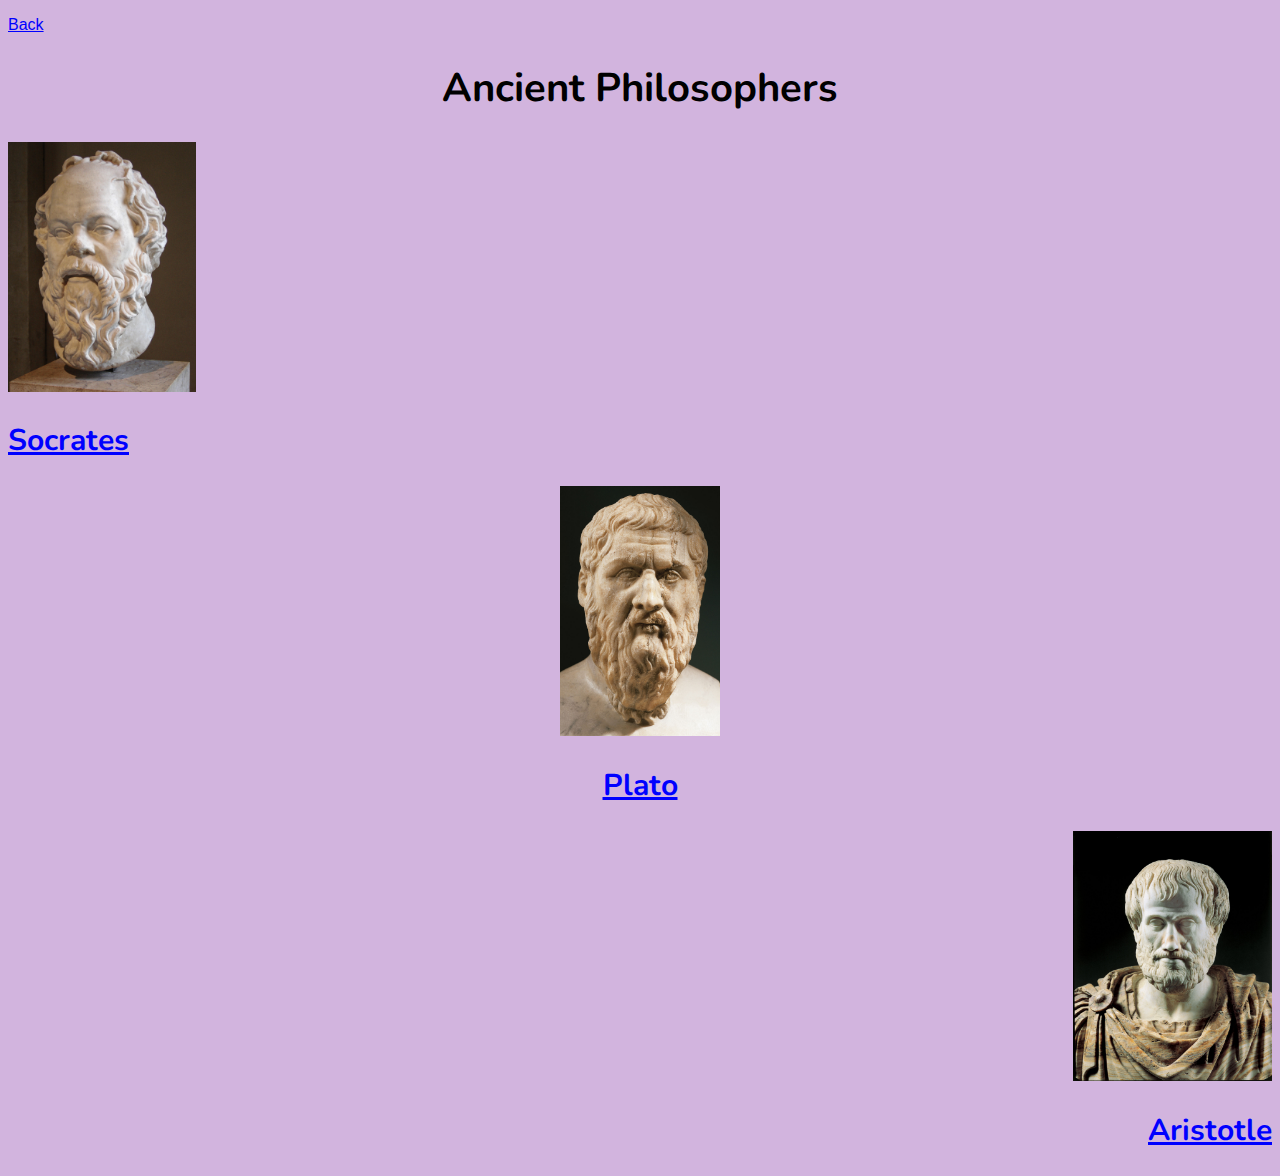
<file: html/ancient.html>
<!DOCTYPE html>

<html>

    <head>
        <title>SOFE 2800 Assignment 1</title>
        <link rel="stylesheet" href="../css/style01.css"></link>
    </head>

    <body>
        <p id="back"><a href="assignment01.html" align="left">Back</a></p>
        <h1 align="center" id="title">Ancient Philosophers</h1>

        <p align="left"><img src="../img/image11.jpg" height="250"></img></p>
        <h2 align="left"><a href="https://plato.stanford.edu/entries/socrates/">Socrates</a></h2>

        <p align="center"><img src="../img/image12.jpg" height="250"></img></p>
        <h2 align="center"><a href="https://plato.stanford.edu/entries/plato/">Plato</a></h2>
        
        <p align="right"><img src="../img/image13.jpg" height="250"></img></p>
        <h2 align="right"><a href="https://plato.stanford.edu/entries/aristotle/">Aristotle</a></h2>
    </body>

</html>
</file>
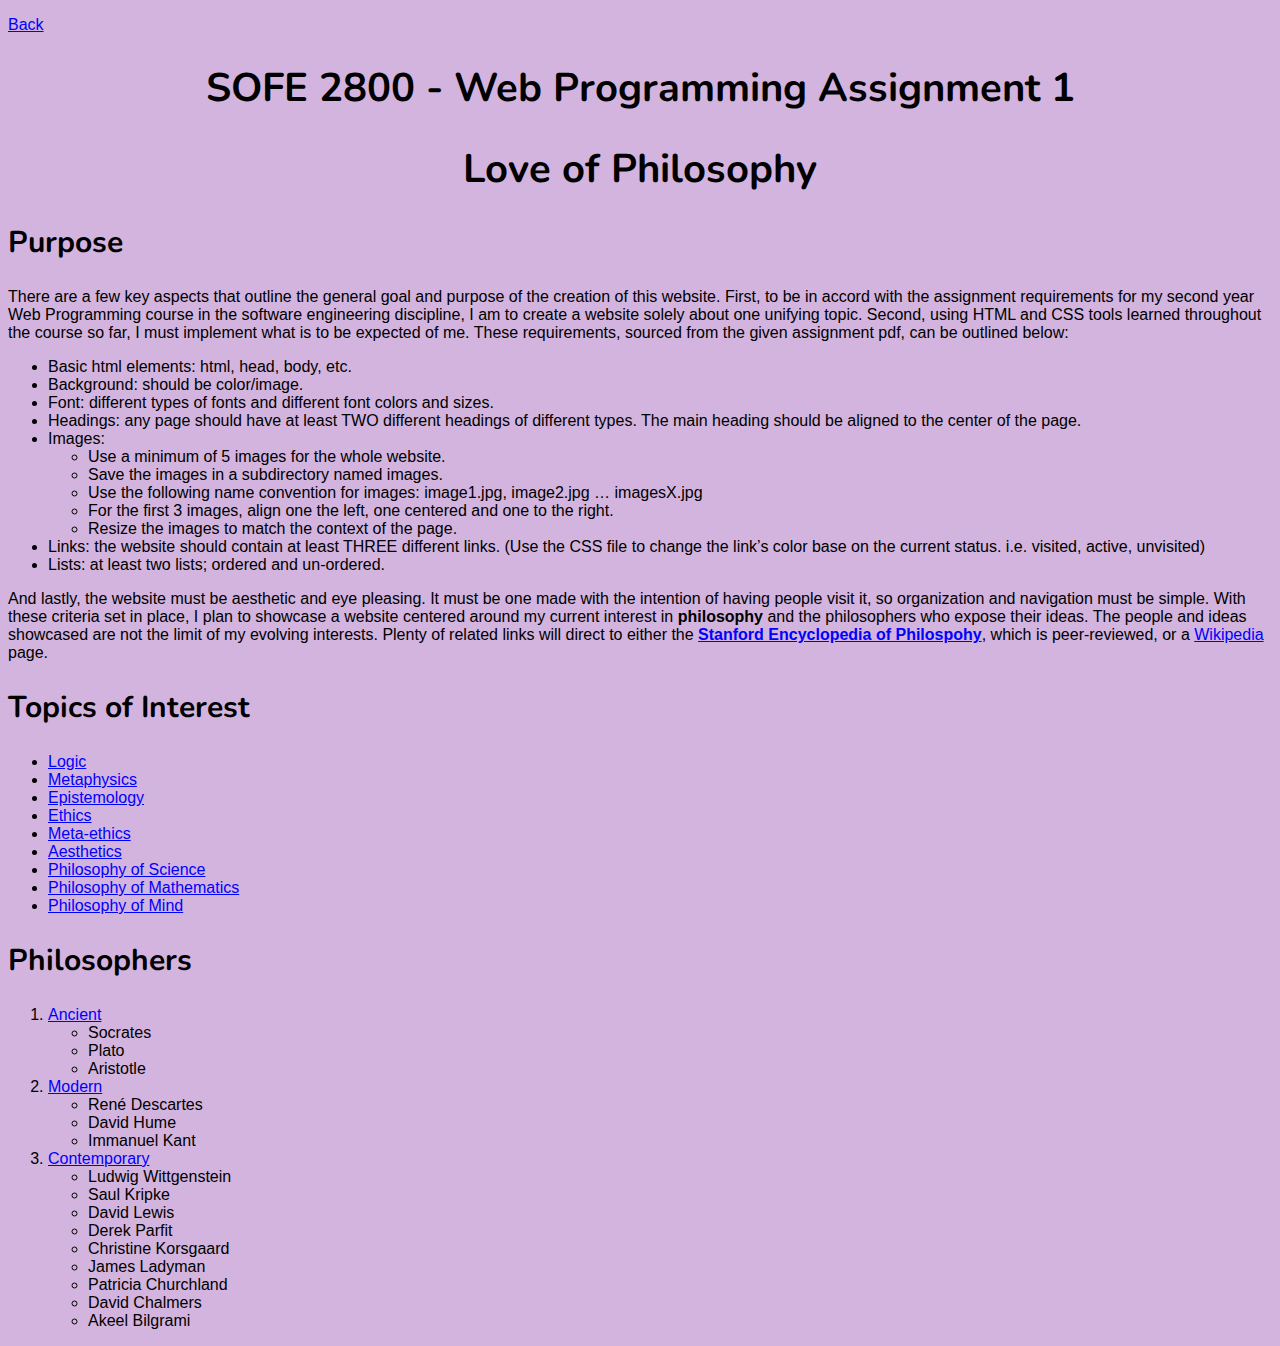
<file: html/assignment01.html>
<!DOCTYPE html>

<html>

    <head>
        <title>SOFE 2800 Assignment 1</title>
        <link rel="stylesheet" href="../css/style01.css"></link>
    </head>

    <body>
        <p id="back"><a href="../index.html" align="left">Back</a></p>
        <h1 align="center">SOFE 2800 - Web Programming Assignment 1</h1>
        <h1 align="center" id="title">Love of Philosophy</h1>
        <h2>Purpose</h2>

        <p id="purpose">There are a few key aspects that outline the general goal and purpose of the creation of this website. First, to be in accord with the assignment requirements for my second year Web Programming course 
        in the software engineering discipline, I am to create a website solely about one unifying topic. Second, using HTML and CSS tools learned throughout the course so far, I must implement what is to be expected 
        of me. These requirements, sourced from the given assignment pdf, can be outlined below: </p>
        
        <ul>
            <li>Basic html elements: html, head, body, etc.</li>
            <li>Background: should be color/image.</li>
            <li>Font: different types of fonts and different font colors and sizes.</li>
            <li>Headings: any page should have at least TWO different headings of different types. The main heading should be aligned to the center of the page.</li>
            <li>Images:</li>
            <ul>
                <li>Use a minimum of 5 images for the whole website.</li>
                <li>Save the images in a subdirectory named images.</li>
                <li>Use the following name convention for images: image1.jpg, image2.jpg … imagesX.jpg</li>
                <li>For the first 3 images, align one the left, one centered and one to the right.</li>
                <li>Resize the images to match the context of the page.</li>
            </ul>
            <li>Links: the website should contain at least THREE different links. (Use the CSS file to change the link’s color base on the current status. i.e. visited, active, unvisited)</li>
            <li>Lists: at least two lists; ordered and un-ordered.</li>
        </ul>

        <p id="purpose">And lastly, the website must be aesthetic and eye pleasing. It must be one made with the intention of having people visit it, so organization and navigation must be simple.
        With these criteria set in place, I plan to showcase a website centered around my current interest in <b>philosophy</b> and the philosophers who expose their ideas. The people and ideas 
        showcased are not the limit of my evolving interests. Plenty of related links will direct to either the <a href="https://plato.stanford.edu/index.html"><b>Stanford Encyclopedia of Philospohy</b></a>, 
        which is peer-reviewed, or a <a href="https://en.wikipedia.org/wiki/Main_Page">Wikipedia</a> page.</p>

        <h2>Topics of Interest</h2>
        <ul>
            <li><a href="https://en.wikipedia.org/wiki/Logic">Logic</a></li>
            <li><a href="https://plato.stanford.edu/entries/metaphysics/">Metaphysics</a></li>
            <li><a href="https://plato.stanford.edu/entries/epistemology/">Epistemology</a></li>
            <li><a href="https://en.wikipedia.org/wiki/Ethics">Ethics</a></li>
            <li><a href="https://plato.stanford.edu/entries/metaethics/">Meta-ethics</a></li>
            <li><a href="https://en.wikipedia.org/wiki/Aesthetics">Aesthetics</a></li>
            <li><a href="https://en.wikipedia.org/wiki/Philosophy_of_science">Philosophy of Science</a></li>
            <li><a href="https://en.wikipedia.org/wiki/Philosophy_of_mathematics">Philosophy of Mathematics</a></li>
            <li><a href="https://en.wikipedia.org/wiki/Philosophy_of_mind">Philosophy of Mind</a></li>
        </ul>

        <h2>Philosophers</h2>
        <ol>
            <li><a href="../html/ancient.html">Ancient</a></li>
            <ul>
                <li>Socrates</li>
                <li>Plato</li>
                <li>Aristotle</li>
            </ul>
            <li><a href="../html/modern.html">Modern</a></li>
            <ul>
                <li>René Descartes</li>
                <li>David Hume</li>
                <li>Immanuel Kant</li>
            </ul>
            <li><a href="../html/contemporary.html">Contemporary</a></li>
            <ul>
                <li>Ludwig Wittgenstein</li>
                <li>Saul Kripke</li>
                <li>David Lewis</li>
                <li>Derek Parfit</li>
                <li>Christine Korsgaard</li>
                <li>James Ladyman</li>
                <li>Patricia Churchland</li>
                <li>David Chalmers</li>
                <li>Akeel Bilgrami</li>
            </ul>
            
        </ol>
    </body>

</html
</file>
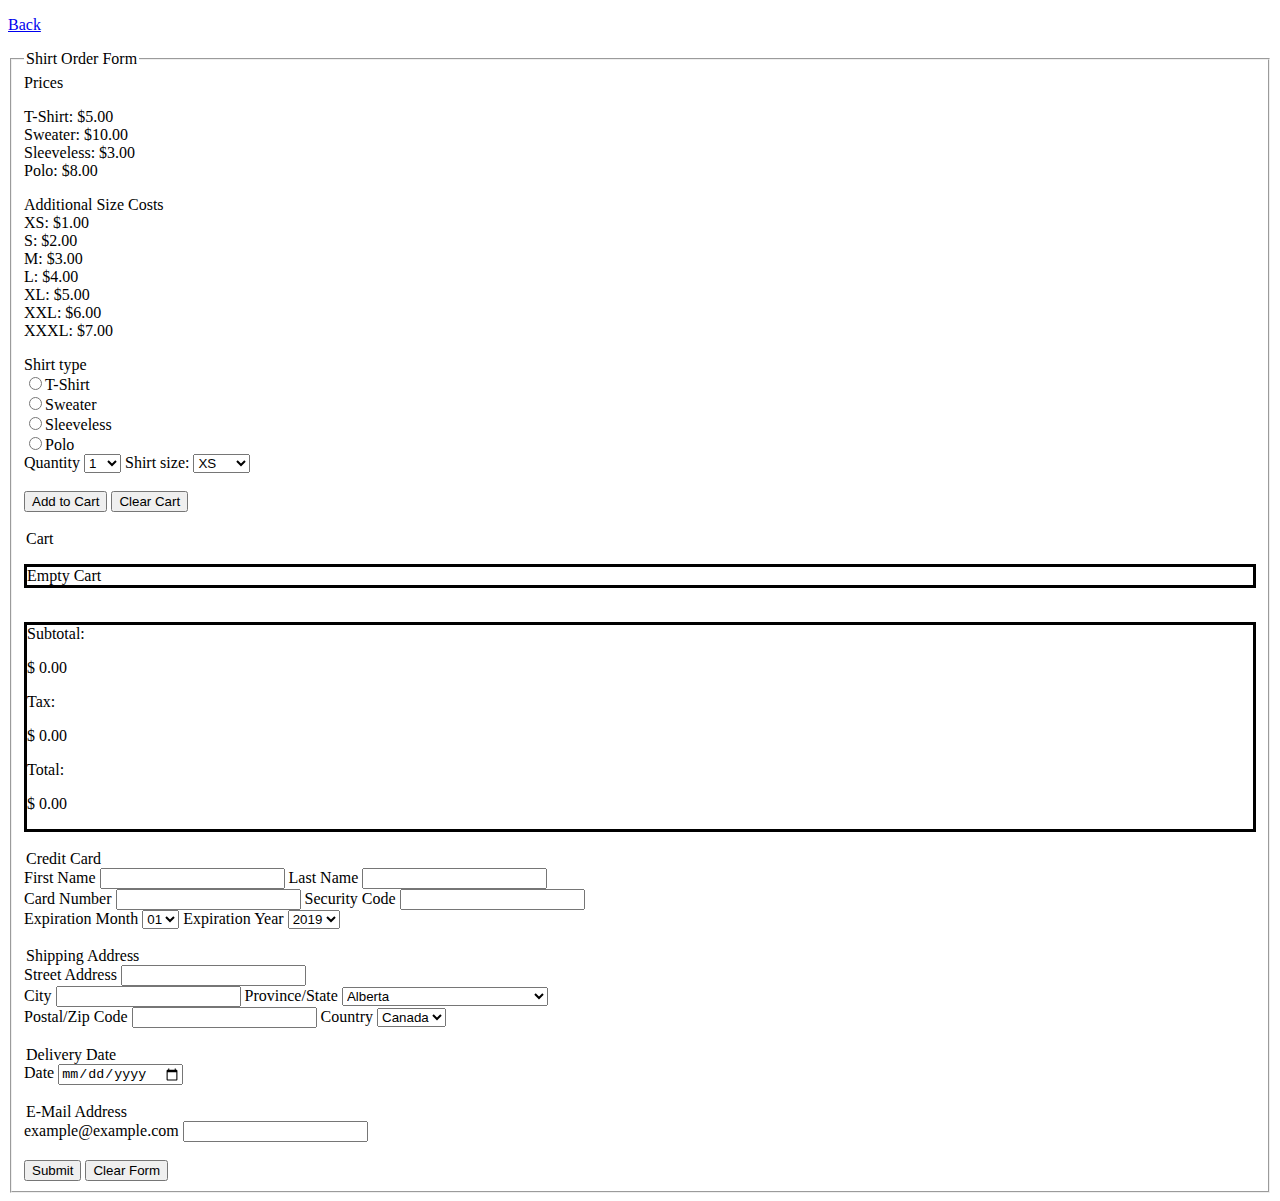
<file: html/assignment02.html>
<!DOCTYPE html>

<html>
    <head>
        <meta charset="utf-8">
        <meta name="viewport" content="width=device-width, initial-scale=1.0">
        <link rel="stylesheet" type="text/css" href="../css/assignment02.css">
        <title>SOFE 2800 Assignment 2</title>
    </head>

    <body>
        <p id="back"><a href="../index.html" align="left">Back</a></p>
        
        <form action="" method="post" id="shirtForm" onsubmit="return submitButton()">
            <fieldset>
                <legend>Shirt Order Form</legend>

                <div>
                    <label>Prices</label>
                    <!-- This paragraph must be changed if the prices change -->
                    <p>T-Shirt: $5.00<br>Sweater: $10.00<br>Sleeveless: $3.00<br>Polo: $8.00</p>
                    <p>Additional Size Costs<br>
                    XS: $1.00<br>S: $2.00<br>M: $3.00<br>
                    L: $4.00<br>XL: $5.00<br>XXL: $6.00<br>XXXL: $7.00</p>
                </div>

                <div>
                    <label>Shirt type</label><br>
                        <input type="radio" name="shirtRadio" value=5 id="shirt">T-Shirt<br>
                        <input type="radio" name="shirtRadio" value=10 id="sweater">Sweater<br>
                        <input type="radio" name="shirtRadio" value=3 id="sleeveless">Sleeveless<br>
                        <input type="radio" name="shirtRadio" value=7 id="polo">Polo<br>
                </div>
                
                <div>
                    <label>Quantity</label>
                        <select id="quantity">
                            <option value=1>1</option>
                            <option value=2>2</option>
                            <option value=3>3</option>
                            <option value=4>4</option>
                            <option value=5>5</option>
                            <option value=6>6</option>
                            <option value=7>7</option>
                            <option value=8>8</option>
                            <option value=9>9</option>
                            <option value=10>10</option>
                        </select>

                    <label>Shirt size: </label>
                        <select id="size">
                            <option id="XS" value=1>XS</option>
                            <option id="S" value=2>S</option>
                            <option id="M" value=3>M</option>
                            <option id="L" value=4>L</option>
                            <option id="XL" value=5>XL</option>
                            <option id="XXL" value=6>XXL</option>
                            <option id="XXXL" value=7>XXXL</option>
                        </select>
                </div>
                <br>

                <button id="add2Cart" type="button">Add to Cart</button>
                <button id="clearCart" type="button">Clear Cart</button>
                <br>

                <br>
                <div>
                    <legend>Cart</legend>
                    <p id="cart">Empty Cart</p>
                </div>
                <br>

                <div id="cost">
                    <label>Subtotal: </label>
                    <p id="subtotal" value=0>$ 0.00</p>

                    <label>Tax: </label>
                    <p id="tax" value=0>$ 0.00</p>

                    <label>Total: </label>
                    <p id="total" value=0>$ 0.00</p>
                </div>
                <br>

                <div>
                    <legend>Credit Card</legend>
                        <div>
                        <label>First Name</label>
                        <input type="text" id="fname" name="input"/>
                        <label>Last Name</label>
                        <input type="text" id="lname" name="input"/>
                        </div>

                        <div>
                        <label>Card Number</label>
                        <input type="number" id="cardnumber" required pattern=[0-9]/>
                        <label>Security Code</label>
                        <input type="number" class="security" required pattern="[0-9]{3}"/>
                        </div>

                        <div>
                            <label>Expiration Month</label>
                                <select id="expM">
                                    <option value=01>01</option>
                                    <option value=02>02</option>
                                    <option value=03>03</option>
                                    <option value=04>04</option>
                                    <option value=05>05</option>
                                    <option value=06>06</option>
                                    <option value=07>07</option>
                                    <option value=08>08</option>
                                    <option value=09>09</option>
                                    <option value=10>10</option>
                                    <option value=11>11</option>
                                    <option value=12>12</option>
                                </select>
                                
                            <label>Expiration Year</label>
                                <select id="expM">
                                    <option value=2019>2019</option>
                                    <option value=2020>2020</option>
                                    <option value=2021>2021</option>
                                    <option value=2022>2022</option>
                                    <option value=2023>2023</option>
                                    <option value=2024>2024</option>
                                    <option value=2025>2025</option>
                                    <option value=2026>2026</option>
                                    <option value=2027>2027</option>
                                    <option value=2028>2028</option>
                                    <option value=2029>2029</option>
                                    <option value=2030>2030</option>
                                </select>
                        </div>
                </div>
                <br>

                <div>
                    <legend>Shipping Address</legend>
                    <div>
                    <label>Street Address</label>
                    <input type="text" id="address" name="input"/>
                    </div>

                    <div>
                    <label>City</label>
                    <input type="text" id="city" name="input">
                    <label>Province/State</label>
                    <select>
                        <optgroup label="Provinces">
                        <option value="AB">Alberta</option>
                        <option value="BC">British Columbia</option>
                        <option value="MB">Manitoba</option>
                        <option value="NB">New Brunswick</option>
                        <option value="NL">Newfoundland and Labrador</option>
                        <option value="NS">Nova Scotia</option>
                        <option value="ON">Ontario</option>
                        <option value="PE">Prince Edward Island</option>
                        <option value="QC">Quebec</option>
                        <option value="SK">Saskatchewan</option>
                        <option value="NT">Northwest Territories</option>
                        <option value="NU">Nunavut</option>
                        <option value="YT">Yukon</option>
                        </optgroup>
                        
                        <optgroup label="States">
                        <option value="AL">Alabama</option>
                        <option value="AK">Alaska</option>
                        <option value="AZ">Arizona</option>
                        <option value="AR">Arkansas</option>
                        <option value="CA">California</option>
                        <option value="CO">Colorado</option>
                        <option value="CT">Connecticut</option>
                        <option value="DE">Delaware</option>
                        <option value="DC">District Of Columbia</option>
                        <option value="FL">Florida</option>
                        <option value="GA">Georgia</option>
                        <option value="HI">Hawaii</option>
                        <option value="ID">Idaho</option>
                        <option value="IL">Illinois</option>
                        <option value="IN">Indiana</option>
                        <option value="IA">Iowa</option>
                        <option value="KS">Kansas</option>
                        <option value="KY">Kentucky</option>
                        <option value="LA">Louisiana</option>
                        <option value="ME">Maine</option>
                        <option value="MD">Maryland</option>
                        <option value="MA">Massachusetts</option>
                        <option value="MI">Michigan</option>
                        <option value="MN">Minnesota</option>
                        <option value="MS">Mississippi</option>
                        <option value="MO">Missouri</option>
                        <option value="MT">Montana</option>
                        <option value="NE">Nebraska</option>
                        <option value="NV">Nevada</option>
                        <option value="NH">New Hampshire</option>
                        <option value="NJ">New Jersey</option>
                        <option value="NM">New Mexico</option>
                        <option value="NY">New York</option>
                        <option value="NC">North Carolina</option>
                        <option value="ND">North Dakota</option>
                        <option value="OH">Ohio</option>
                        <option value="OK">Oklahoma</option>
                        <option value="OR">Oregon</option>
                        <option value="PA">Pennsylvania</option>
                        <option value="RI">Rhode Island</option>
                        <option value="SC">South Carolina</option>
                        <option value="SD">South Dakota</option>
                        <option value="TN">Tennessee</option>
                        <option value="TX">Texas</option>
                        <option value="UT">Utah</option>
                        <option value="VT">Vermont</option>
                        <option value="VA">Virginia</option>
                        <option value="WA">Washington</option>
                        <option value="WV">West Virginia</option>
                        <option value="WI">Wisconsin</option>
                        <option value="WY">Wyoming</option>
                        </optgroup>
                    </select>
                    </div>

                    <div>
                        <label>Postal/Zip Code</label>
                        <input type="text" id="pcode" name="input">
                        <label>Country</label>
                        <select>
                            <option>Canada</option>
                            <option>USA</option>
                        </select>
                    </div>
                    <br>

                    <div>
                        <legend>Delivery Date</legend>
                        <label>Date</label>
                        <input type="date" id="date" name="input">
                    </div>
                    <br>

                    <div>
                        <legend>E-Mail Address</legend>
                        <label>example@example.com</label>
                        <input type="email" id="email" name="input">
                    </div>
                    <br>

                    <div>
                        <button id="submit" type="submit">Submit</button>
                        <button id="clear" type="reset">Clear Form</button>
                    </div>
            </fieldset>
        </form>

        <script type="text/javascript" src="../js/assignment02.js"></script>
    </body>
</html>
</file>
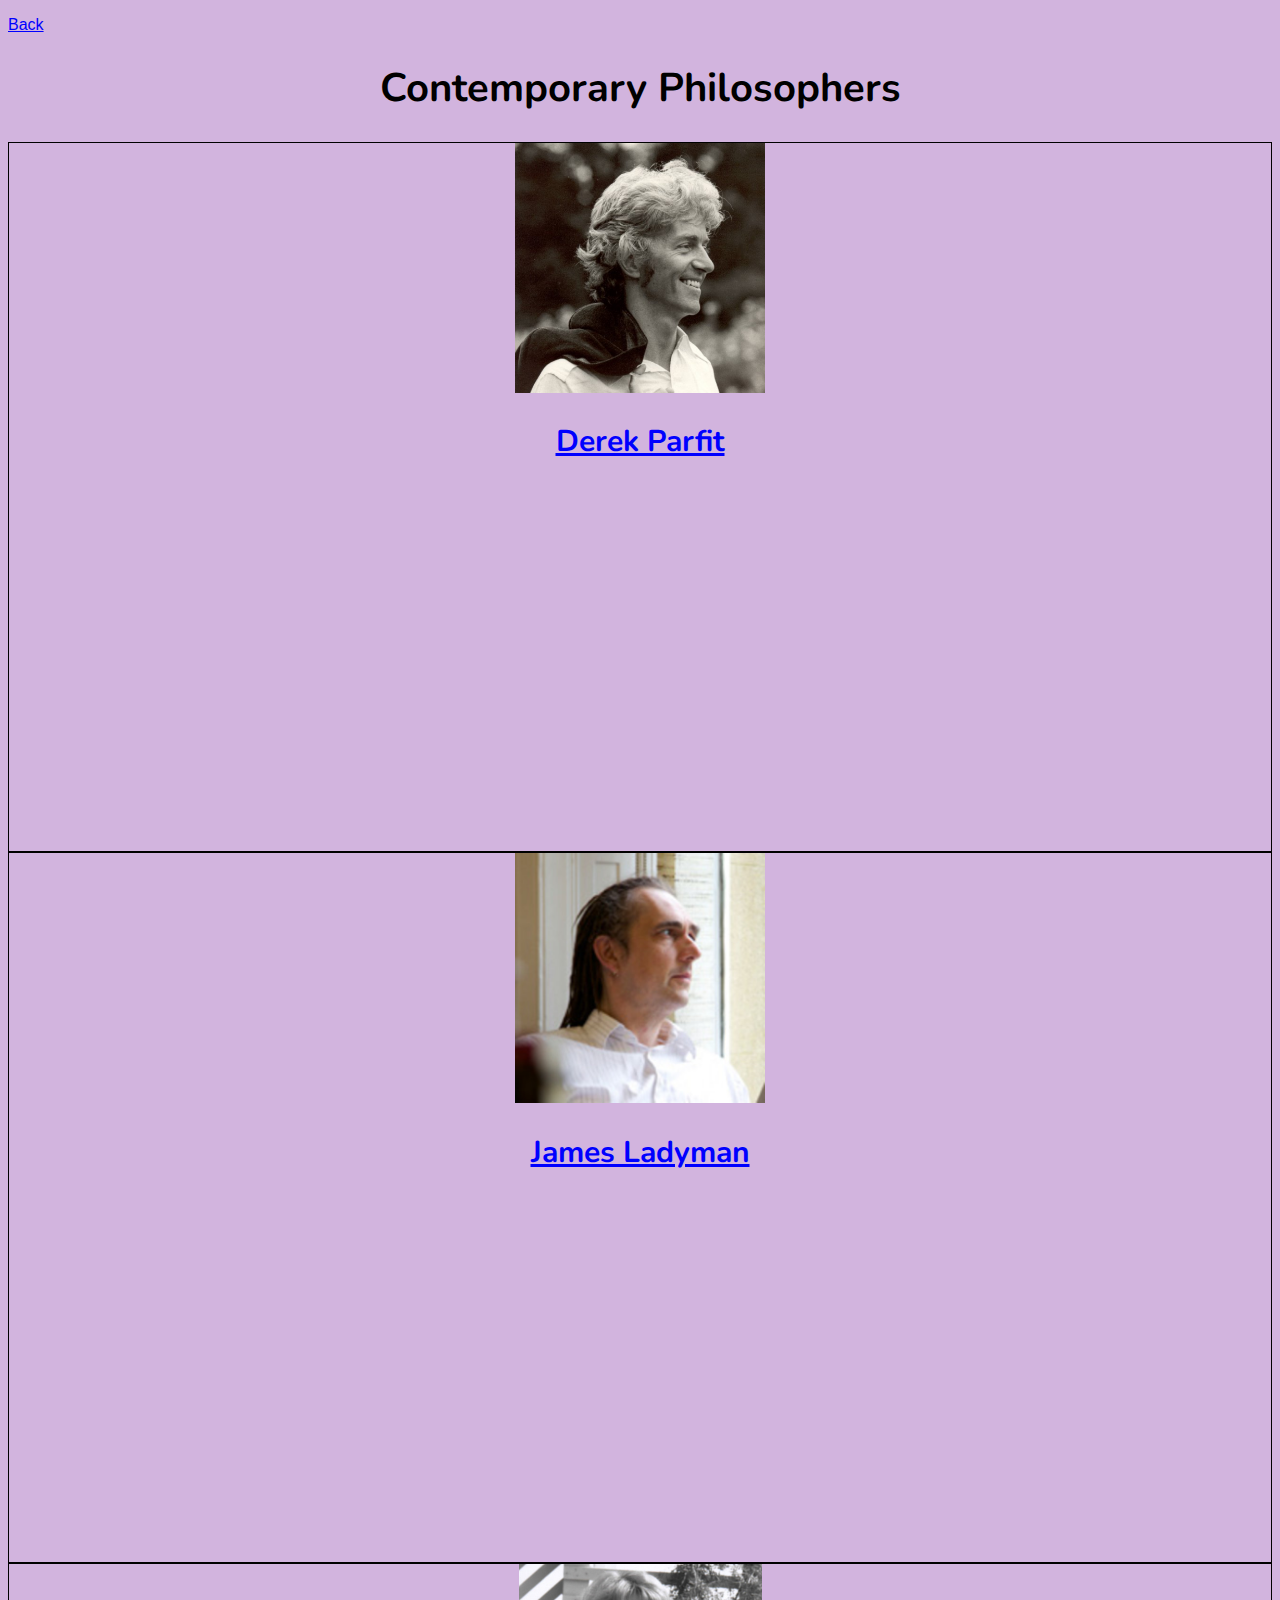
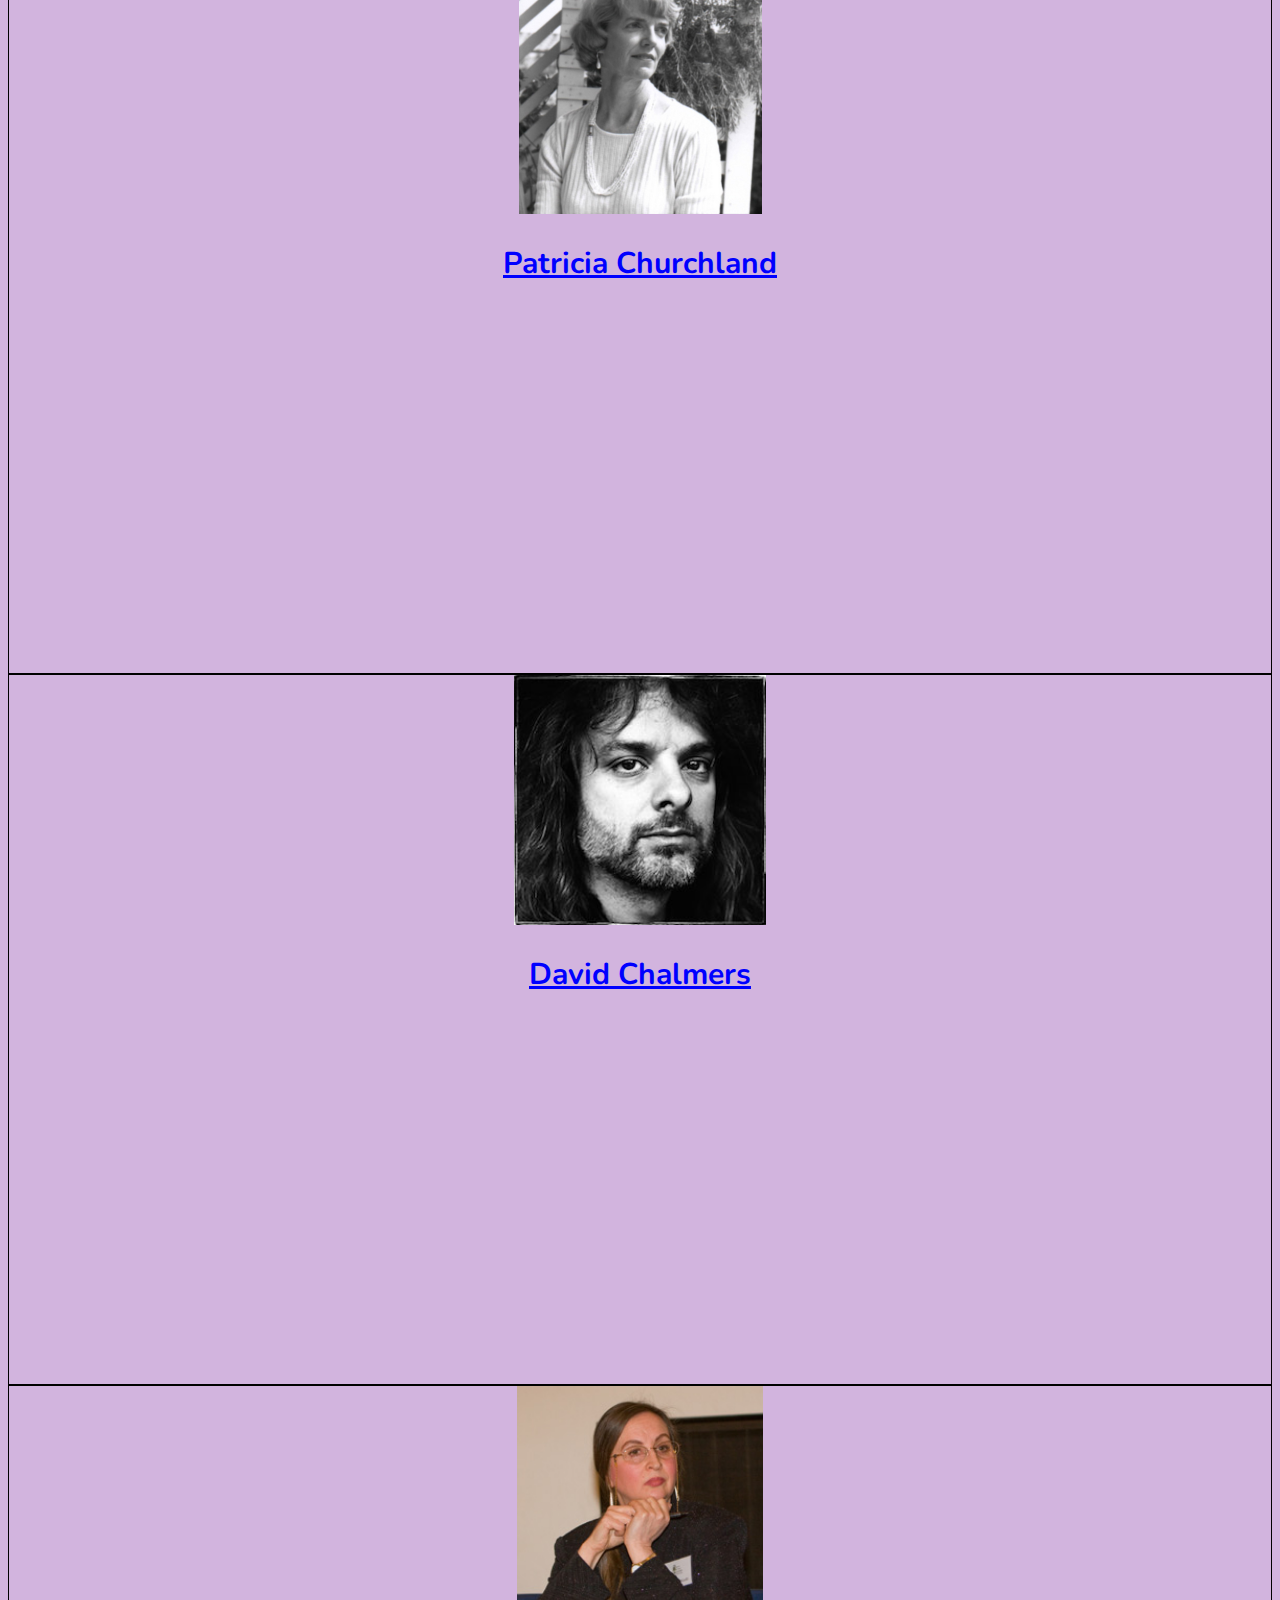
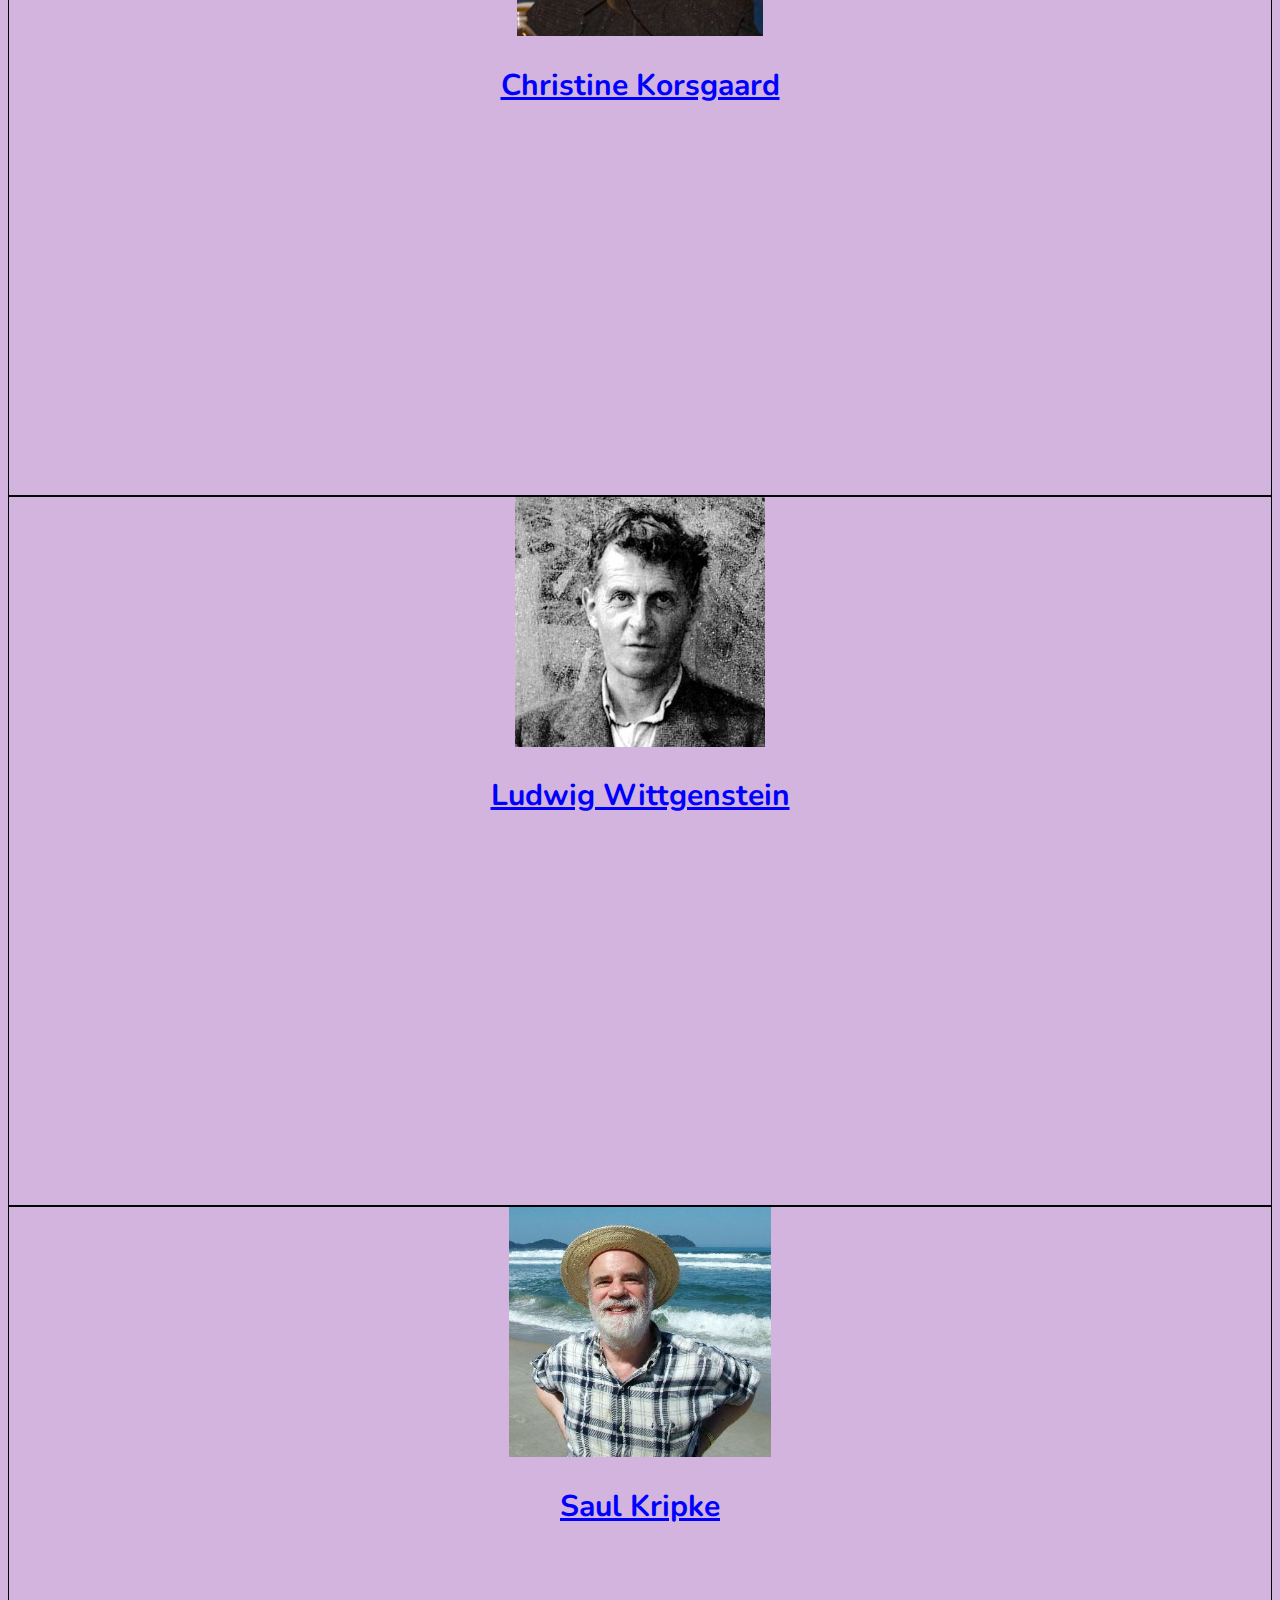
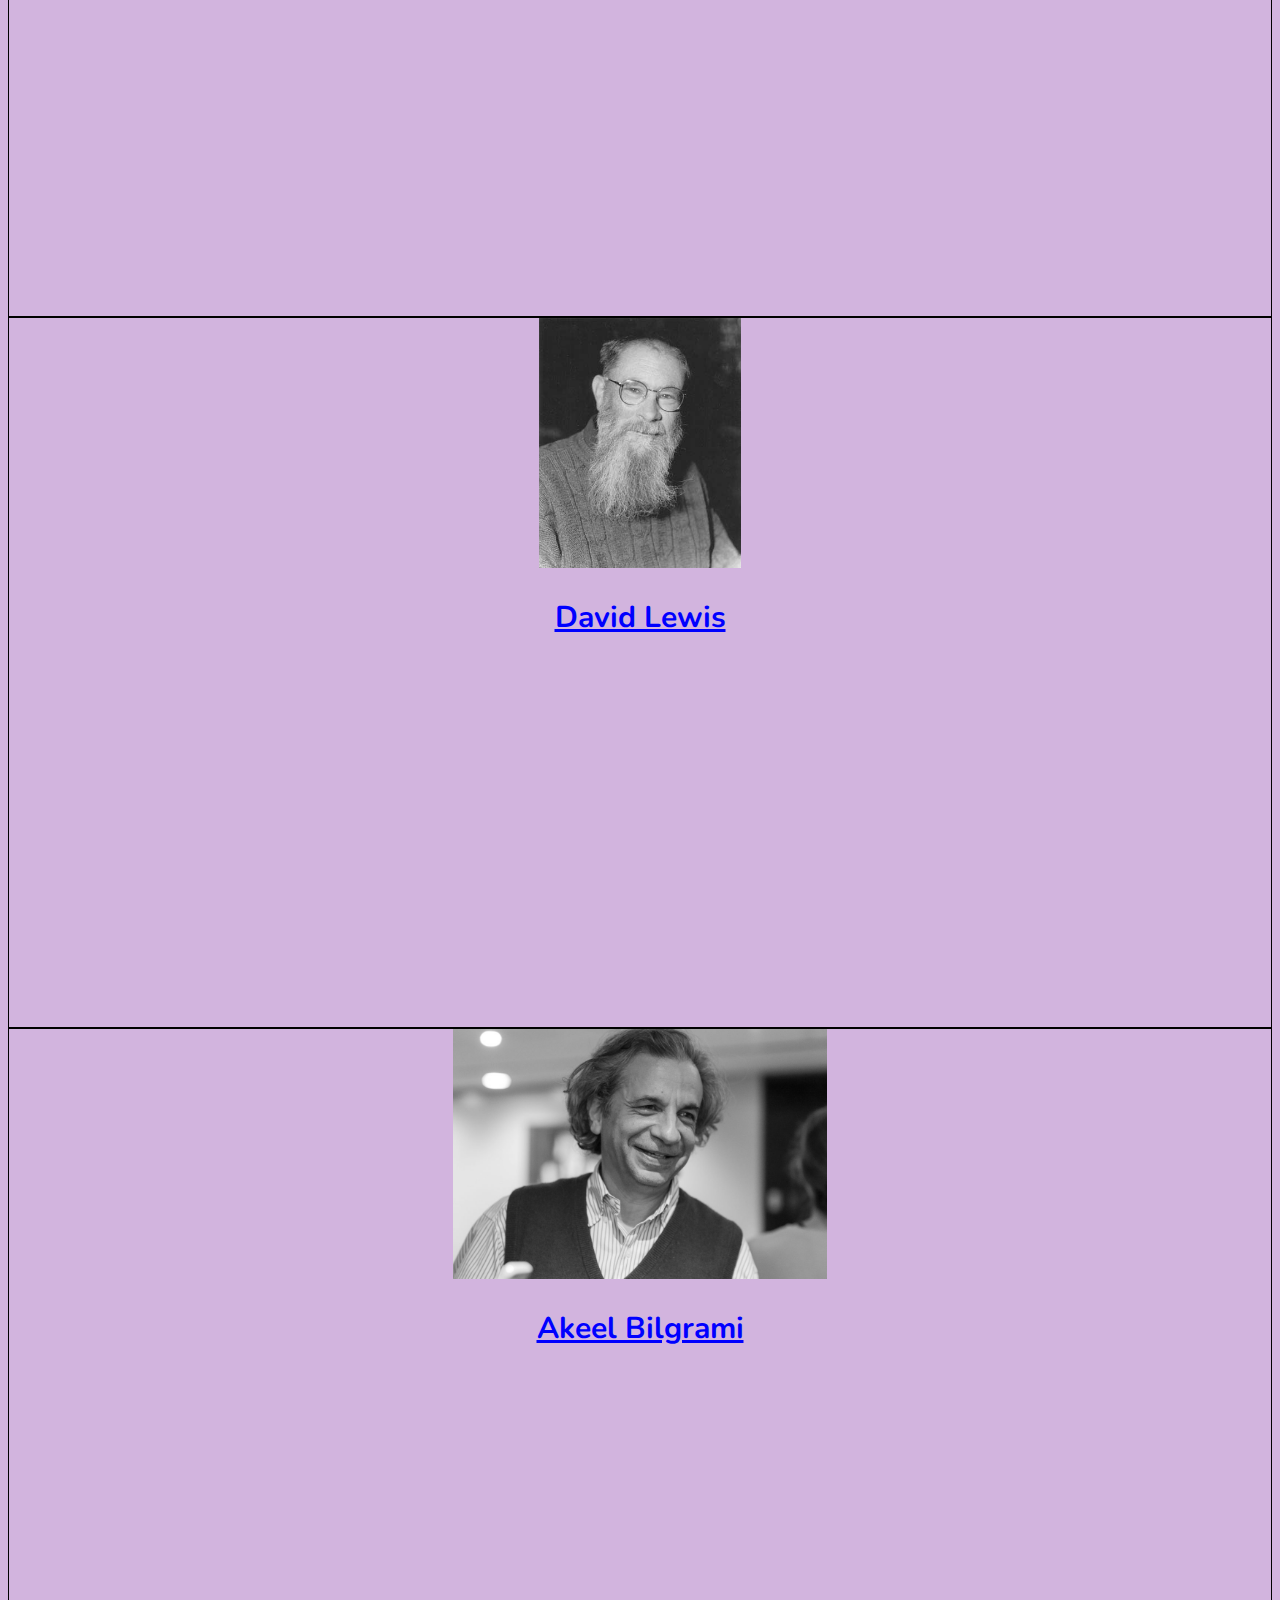
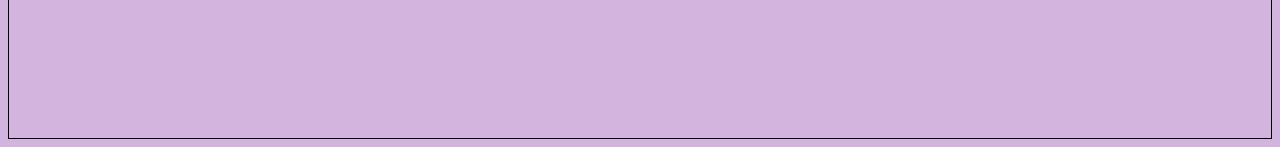
<file: html/contemporary.html>
<!DOCTYPE html>

<html>

    <head>
        <title>SOFE 2800 Assignment 1</title>
        <link rel="stylesheet" href="../css/style01.css"></link>
    </head>

    <body>
        <p id="back"><a href="assignment01.html" align="left">Back</a></p>
        <h1 align="center" id="title">Contemporary Philosophers</h1>

        <div>
        <img src="../img/image7.png" height="250"></img>
        <h2><a href="https://en.wikipedia.org/wiki/Derek_Parfit">Derek Parfit</a></h2>
        <iframe width="640" height="360" src="https://www.youtube.com/embed/xTUrwO9-B_I" frameborder="0" allow="accelerometer; autoplay; encrypted-media; gyroscope; picture-in-picture" allowfullscreen></iframe>
        </div>

        <div>
        <img src="../img/image4.jpg" height="250"></img>
        <h2><a href="http://www.bristol.ac.uk/school-of-arts/people/james-a-ladyman/">James Ladyman</a></h2>
        <iframe width="640" height="360" src="https://www.youtube.com/embed/j96Hls_-Ulc" frameborder="0" allow="accelerometer; autoplay; encrypted-media; gyroscope; picture-in-picture" allowfullscreen></iframe>
        </div>

        <div>
        <img src="../img/image5.jpg" height="250"></img>
        <h2><a href="https://en.wikipedia.org/wiki/Patricia_Churchland">Patricia Churchland</a></h2>
        <iframe width="640" height="360" src="https://www.youtube.com/embed/U8epdBqRvPU" frameborder="0" allow="accelerometer; autoplay; encrypted-media; gyroscope; picture-in-picture" allowfullscreen></iframe>
        </div>

        <div>
        <img src="../img/image6.jpg" height="250"></img>
        <h2><a href="https://en.wikipedia.org/wiki/David_Chalmers">David Chalmers</a></h2>
        <iframe width="640" height="360" src="https://www.youtube.com/embed/OsYUWtLQBS0" frameborder="0" allow="accelerometer; autoplay; encrypted-media; gyroscope; picture-in-picture" allowfullscreen></iframe>
        </div>

        <div>
        <img src="../img/image10.jpg" height="250"></img>
        <h2><a href="https://en.wikipedia.org/wiki/Christine_Korsgaard">Christine Korsgaard</a></h2>
        <iframe width="640" height="360" src="https://www.youtube.com/embed/jzBLPDt-Bl0" frameborder="0" allow="accelerometer; autoplay; encrypted-media; gyroscope; picture-in-picture" allowfullscreen></iframe>
        </div>

        <div>
        <img src="../img/image14.jpg" height="250"><img>
        <h2><a href="https://plato.stanford.edu/entries/wittgenstein/">Ludwig Wittgenstein</a></h2>
        <iframe width="640" height="360" src="https://www.youtube.com/embed/XcF-XoF2HFc" frameborder="0" allow="accelerometer; autoplay; encrypted-media; gyroscope; picture-in-picture" allowfullscreen></iframe>
        </div>

        <div>
        <img src="../img/image15.jpg" height="250"><img>
        <h2><a href="https://en.wikipedia.org/wiki/Saul_Kripke">Saul Kripke</a></h2>
        <iframe width="640" height="360" src="https://www.youtube.com/embed/3zazonG6zBk" frameborder="0" allow="accelerometer; autoplay; encrypted-media; gyroscope; picture-in-picture" allowfullscreen></iframe>
        </div>

        <div>
        <img src="../img/image16.jpg" height="250"><img>
        <h2><a href="https://plato.stanford.edu/entries/david-lewis/">David Lewis</a></h2>
        <iframe width="640" height="360" src="https://www.youtube.com/embed/g3jQwDP_Lyc" frameborder="0" allow="accelerometer; autoplay; encrypted-media; gyroscope; picture-in-picture" allowfullscreen></iframe>
        </div>

        <div>
        <img src="../img/image9.jpg" height="250"></img>
        <h2><a href="https://philosophy.columbia.edu/directories/faculty/akeel-bilgrami">Akeel Bilgrami</a></h2>
        <iframe width="640" height="360" src="https://www.youtube.com/embed/CAGLiYZZ2eY" frameborder="0" allow="accelerometer; autoplay; encrypted-media; gyroscope; picture-in-picture" allowfullscreen></iframe>
        </div>

    </body>
    
</html>
</file>
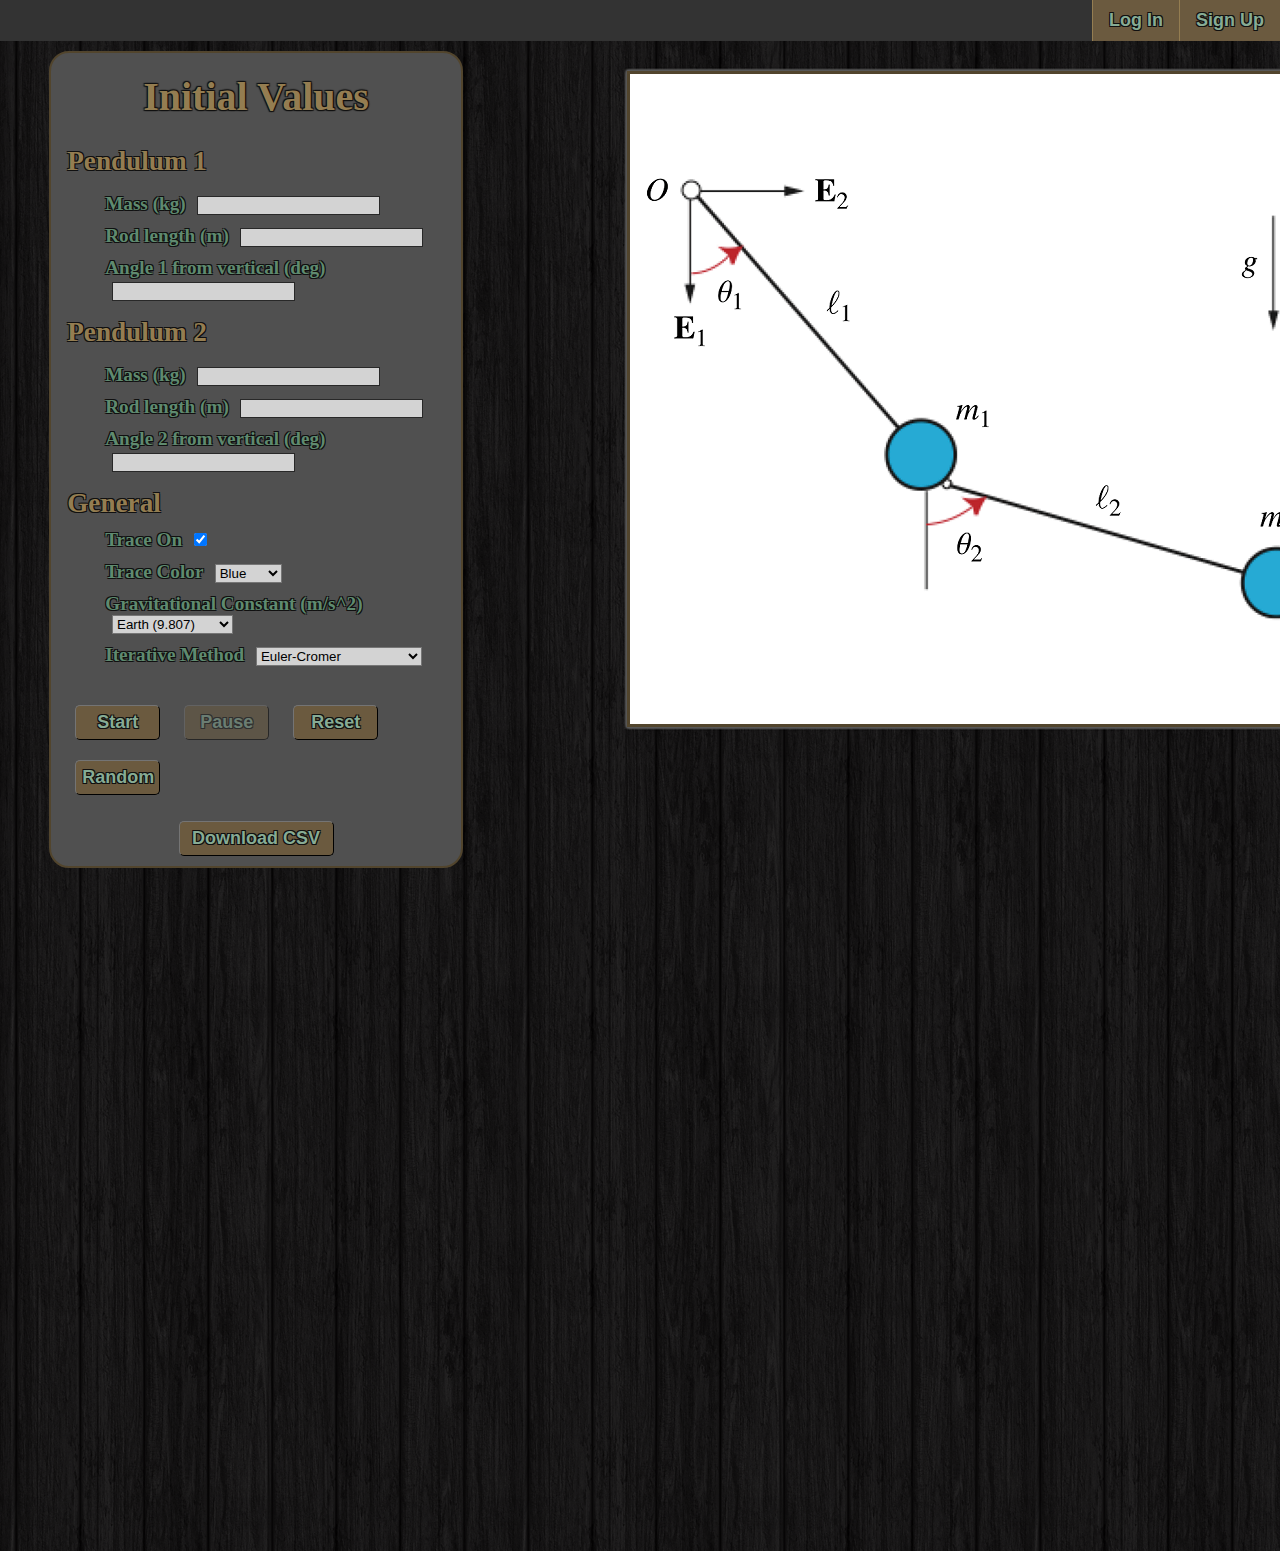
<file: html/doublePendulum.html>
<html>
  <head>
    <title>Pendulum</title>
    <link rel="stylesheet" type="text/css" href="../css/dp.css" />
  </head>

  <body>

    <ul class="topbar">
      <li class="topLink">
        <a id='goSignUp' value='goSignUp' href="../html/signup.html"><span class="btnText">Sign Up</span></a>
      </li>
      <li class="topLink">
        <a id='goLogIn' value='goLogIn' href="../html/login.html"><span class="btnText">Log In</span></a>
      </li>
    </ul>

    <div class="content">
      <div class="leftSide">
          <form id="valueForm">
            <fieldset id="title">
              <legend id="formTitle">Initial Values</legend>

              <legend>Pendulum 1</legend>
              <ul>
                <li>
                  <label for='mass' class="textLabel">Mass (kg)</label>
                  <input type="number" class="textfield" step="0.01" name="input" id="m1"/>
                </li>
                <li>
                  <label for='length' class="textLabel">Rod length (m)</label>
                  <input type="number" class="textfeild" step="0.01" name="input" id="r1"/>
                </li>
                <li>
                  <label for='angle' class="textLabel">Angle 1 from vertical (deg)</label>
                  <input type="number" class="textfeild" step="0.01" name="input" id="ang1"/>
                </li>
              </ul>

              <legend>Pendulum 2</legend>
              <ul>
                <li>
                  <label for='mass2' class="textLabel">Mass (kg)</label>
                  <input type="number" class="textfield" step="0.01" name="input" id="m2"/>
                </li>
                <li>
                  <label for='length2' class="textLabel">Rod length (m)</label>
                  <input type="number" class="textfeild" step="0.01" name="input" id="r2"/>
                </li>
                <li>
                  <label for='angle2' class="textLabel">Angle 2 from vertical (deg)</label>
                  <input type="number" class="textfeild" step="0.01" name="input" id="ang2"/>
                </li>
              </ul>

              <legend>General</legend>
              <div class="general">
                <label id="traceSwitchLabel">Trace On</label>
                <input type="checkbox" id="traceSwitch" checked><br>
            </div>

              <div class="general">
                <label for="color" id="colorLabel">Trace Color</label>
                <select id="color">

                <option value='red'>Red</option>
                <option value='orange'>Orange</option>
                <option value='yellow'>Yellow</option>
                <option value='blue' selected>Blue</option>
                <option value='green'>Green</option>
                <option value='violet'>Violet</option>
                <option value='pink'>Pink</option>
              </select>
            </div>

            <div class="general">
              <label>Gravitational Constant (m/s^2)</label>
              <select id='planet'>
                <option id='mercury' value=3.7>Mercury (3.7)</option>
                <option id='venus' value=8.87>Venus (8.87)</option>
                <option id='earth' value=9.807 selected>Earth (9.807)</option>
                <option id='mars' value=3.711>Mars (3.711)</option>
                <option id='jupiter' value=24.79>Jupiter (24.79)</option>
                <option id='saturn' value=10.44>Saturn (10.44)</option>
                <option id='uranus' value=8.87>Uranus (8.87)</option>
                <option id='neptune' value=11.15>Neptune (11.15)</option>
                <option id='moon' value=1.62>The Moon (1.62)</option>
              </select>
            </div>

            <div class="general">
              <label>Iterative Method</label>
              <select id="iteration">
                <option id="euler" value='euler'>Euler-Cromer</option>
                <option id="rk4" value='rk4'>Runge-Kutta (4th Order)</option>
              </select>
            </div>

              <div class="buttonWrap">
                <ul class="buttons">
                  <li class="buttonList">
                    <button id='start' value='Start'><span class="btnText">Start</span></button>
                  </li>
                  <li class="buttonList">
                    <button id='pause' value='Pause'><span class="btnText" id="pause">Pause</span></button>
                  </li>
                  <li class="buttonList">
                    <button id='reset' value='Reset'><span class="btnText">Reset</span></button>
                  </li>
                  <li class="buttonList">
                    <button id='random' value='Random'><span class="btnText">Random</span></button>
                  </li>
                </ul>
              </div>

              <div class="buttonWrap">
                <button id='download' value='Download'><span class="btnText">Download CSV</span></button>
              </div>
            </fieldset>
          </form>
      </div><!--end leftSide-->

      <div class = "rightSide">
        <!--creates the canvas board-->
        <div id="container">
          <canvas id="canvas2" class="canvas" width="700px" height="650px"></canvas>
          <canvas id="canvas1" class="canvas" width="700px" height="650px"></canvas>
        </div>
      </div>
      
    </div><!--end content-->

    <script type="text/javascript" src="../js/doublePendulum.js"></script>
  </body>
</html>
</file>
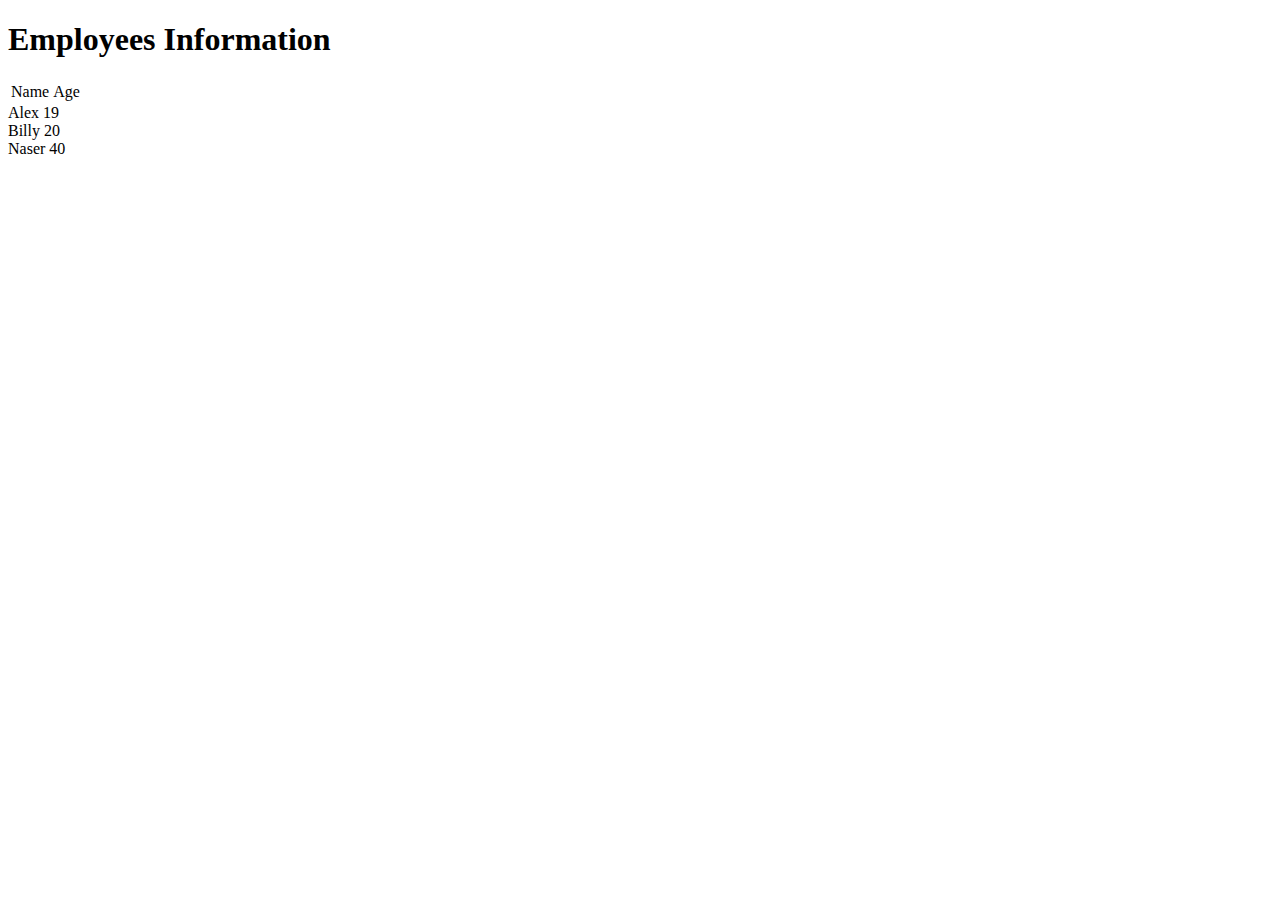
<file: html/employee.html>
<!DOCTYPE html>
<html>

    <head>
        <title></title>
    </head>

        <body>
            <h1>Employees Information</h1>

            <table>
                <tr>
                    <td>Name</td>
                    <td>Age</td>
                </tr>
            </table>

            <div id="info"></div>

            <script type="text/javascript">

                var xmlhttp = new XMLHttpRequest();
                xmlhttp.open("GET","employees.json",true);
                xmlhttp.send();

                xmlhttp.onreadystatechange = function() {
                    if (xmlhttp.readyState===4 && xmlhttp.status===200) {
                        console.log("Working");
                        print_json(xmlhttp.responseText);
                    }
                }

                function print_json(response) {
                    var data_arr = JSON.parse(response);
                    var data = "";

                    for(var i = 0; i < data_arr.length; i++) {
                        data += data_arr[i].name + "   " + data_arr[i].age + "<br>";
                    }
                    document.getElementById("info").innerHTML = data;
                    //console.log(data);
                }

            </script>
        </body>

</html>
</file>
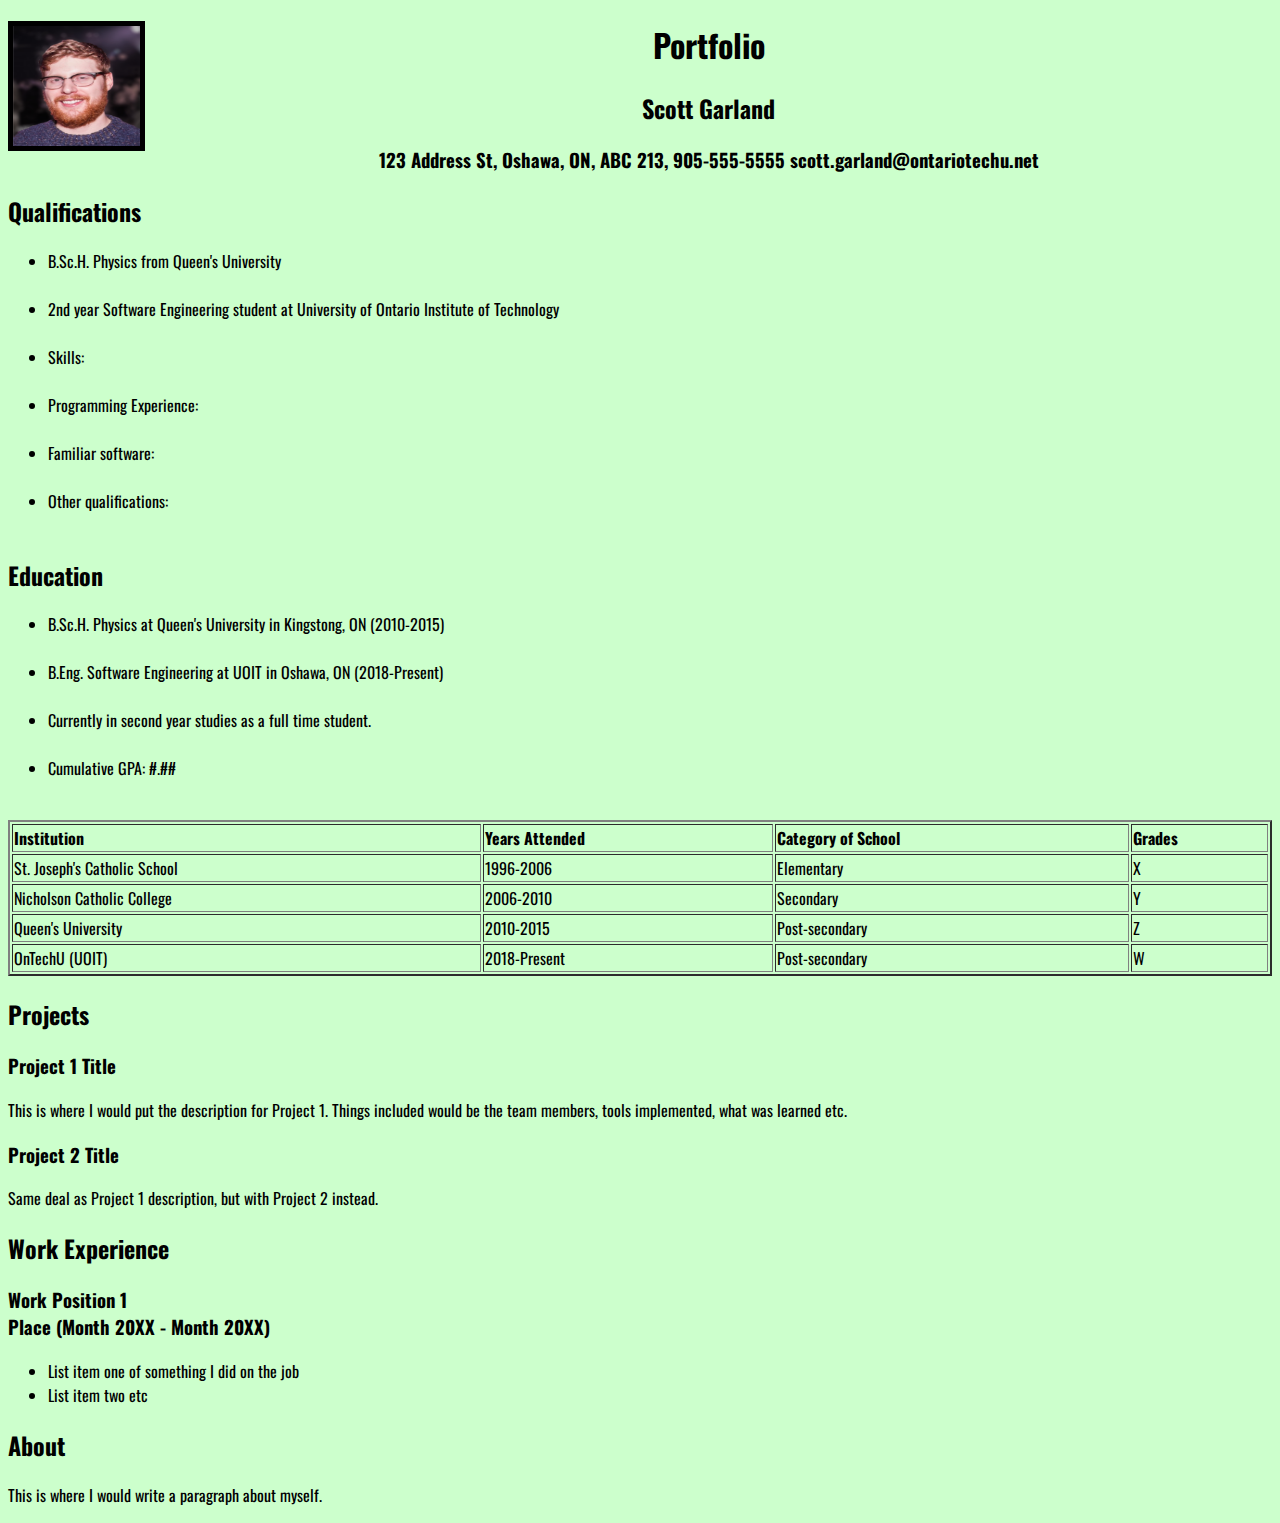
<file: html/lab01.html>
<!DOCTYPE html>
<html>
    <head>
        <link rel="stylesheet" type="text/css" href="../css/lab01.css">
        <link href='http://fonts.googleapis.com/css?family=Oswald' rel='stylesheet' type='text/css'>
        <title>Scott Garland: Lab 1</title>
    </head>
    <body>
        <img src="../img/beard.png" alt="Scott Garland" width="127" height="120" border="5" align="left">

        <div id="identification">
            <h1>Portfolio</h1>
            <h2>Scott Garland</h2>
            <h3>123 Address St, Oshawa, ON, ABC 213, 905-555-5555 scott.garland@ontariotechu.net</h3>
        </div>

        <div id="qualifications">
            <h2>Qualifications</h2>
            <ul>
                <li>B.Sc.H. Physics from Queen's University</li><br>
                <li>2nd year Software Engineering student at University of Ontario Institute of Technology</li><br>
                <li>Skills: </li><br>
                <li>Programming Experience: </li><br>
                <li>Familiar software: </li><br>
                <li>Other qualifications: </li><br>
            </ul>
        </div>

        <div id="education">
            <h2>Education</h2>
            <ul>
                <li>B.Sc.H. Physics at Queen's University in Kingstong, ON (2010-2015)</li><br>
                <li>B.Eng. Software Engineering at UOIT in Oshawa, ON (2018-Present)</li><br>
                <li>Currently in second year studies as a full time student.</li><br>
                <li>Cumulative GPA: #.##</li><br>
            </ul>
            <table style="width:100%" border="2">
               <tr>
                   <th align="left">Institution</th>
                   <th align="left">Years Attended</th>
                   <th align="left">Category of School</th>
                   <th align="left">Grades</th>
               </tr>
               <tr>
                   <td>St. Joseph's Catholic School</td>
                   <td>1996-2006</td>
                   <td>Elementary</td>
                   <td>X</td>
               </tr>
               <tr>
                   <td>Nicholson Catholic College</td>
                   <td>2006-2010</td>
                   <td>Secondary</td>
                   <td>Y</td>
               </tr>
               <tr>
                   <td>Queen's University</td>
                   <td>2010-2015</td>
                   <td>Post-secondary</td>
                   <td>Z</td>
               </tr>
               <tr>
                   <td>OnTechU (UOIT)</td>
                   <td>2018-Present</td>
                   <td>Post-secondary</td>
                   <td>W</td>
               </tr>
            </table>
        </div>

        <div id="projects">
            <h2>Projects</h2>
            <h3><b>Project 1 Title</b></h3>
            <p>This is where I would put the description for Project 1. Things included would be the team members, tools implemented, what was learned etc.</p>
            <h3><b>Project 2 Title</b></h3>
            <p>Same deal as Project 1 description, but with Project 2 instead.</p>
        </div>

        <div id="experience">
            <h2><b>Work Experience</b></h2>
            <h3>Work Position 1 <br> Place (Month 20XX - Month 20XX)</h3>
            <ul>
                <li>List item one of something I did on the job</li>
                <li>List item two etc</li>
            </ul>
        </div>

        <div id="about">
            <h2>About</h2>
            <p>This is where I would write a paragraph about myself.</p>
        </div>
    </body>
</html>
</file>
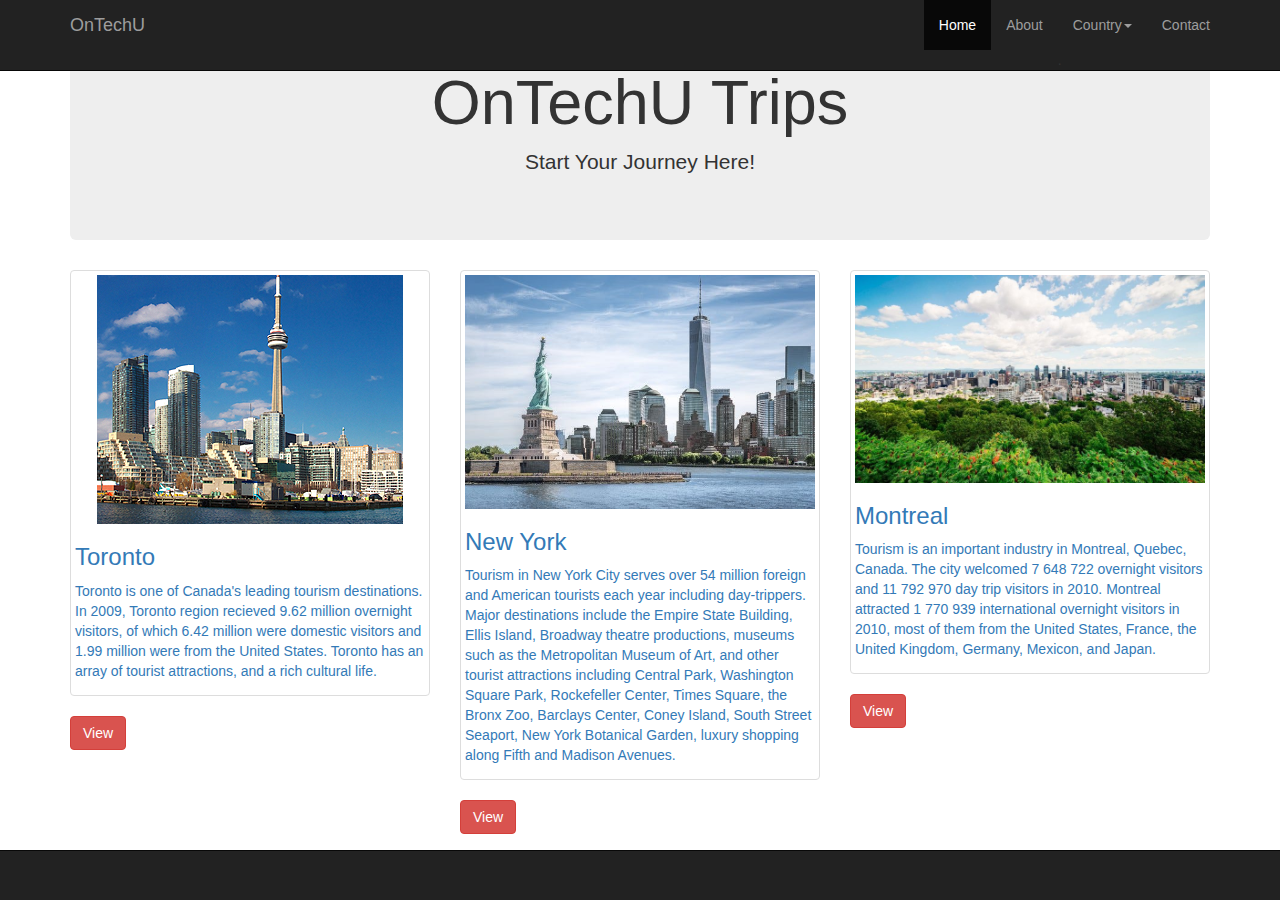
<file: html/lab02.html>
<!DOCTYPE html>
<html lang="en">
  <head>
    <meta charset="utf-8">
    <meta http-equiv="X-UA-Compatible" content="IE=edge">
    <meta name="viewport" content="width=device-width, initial-scale=1">
    <!-- The above 3 meta tags *must* come first in the head; any other head content must come *after* these tags -->

    <!-- Bootstrap -->
    <link href="../css/bootstrap.min.css" rel="stylesheet">

    <title>Web Programming Lab 2</title>

    <!-- HTML5 shim and Respond.js for IE8 support of HTML5 elements and media queries -->
    <!-- WARNING: Respond.js doesn't work if you view the page via file:// -->
    <!--[if lt IE 9]>
      <script src="https://oss.maxcdn.com/html5shiv/3.7.3/html5shiv.min.js"></script>
      <script src="https://oss.maxcdn.com/respond/1.4.2/respond.min.js"></script>
    <![endif]-->
  </head>
    <body>

      <div class="navbar navbar-inverse navbar-fixed-top" role="navigation">
          <div class="container">
  
              <div class="navbar-header">
                  <a class="navbar-brand" href="#">OnTechU</a>
                  <button type="button" class="navbar-toggle" data-toggle="collapse" data-target=".navbar-collapse" >
                      <span class="icon-bar"></span>
                      <span class="icon-bar"></span>
                      <span class="icon-bar"></span>
                  </button>
              </div>
  
              <div class="navbar-collapse collapse">
                  <ul class="nav navbar-nav navbar-right">
                      <li class="active"><a href="#">Home</a></li>
                      <li><a href="#">About</a></li>
                      <li class="dropdown"><a href="#" class="dropdown-toggle" data-toggle="dropdown">Country<b class="caret"></b></a>.
                      <ul class="dropdown-menu">
                        <li class="dropdown-header">Canada</li>
                        <li><a href="#">Toronto</a></li>
                        <li><a href="#">Montreal</a></li>
                        <li class="divider"></li>
                        <li class="dropdown-header">USA</li>
                        <li><a href="#">New York</a></li>
                        <li><a href="#">Las Vegas</a></li>
                      </ul></li>
                      <li><a href="#contact" data-toggle="modal">Contact</a></li>
                  </ul>
              </div>
  
          </div>
      </div>

      <div class="container">

        <div class="jumbotron text-center">
          <h1>OnTechU Trips</h1>
          <p>Start Your Journey Here!</p>
        </div>

        <div class="row">
          <div class="col-sm-4">
            <a href="#" class="thumbnail home-thumb"><img src="../img/toronto.jpg" alt="toronto theme"</a>
            <h3>Toronto</h3>
            <p>Toronto is one of Canada's leading tourism destinations. In 2009, Toronto region 
              recieved 9.62 million overnight visitors, of which 6.42 million were domestic 
              visitors and 1.99 million were from the United States. Toronto has an array of 
              tourist attractions, and a rich cultural life.</p>
            <a href="#" class="btn btn-danger">View</a>
          </div>

          <div class="col-sm-4">
              <a href="#" class="thumbnail home-thumb"><img src="../img/newyork.jpg" alt="toronto theme"</a>
              <h3>New York</h3>
              <p>Tourism in New York City serves over 54 million foreign and American tourists 
                each year including day-trippers. Major destinations include the Empire State 
                Building, Ellis Island, Broadway theatre productions, museums such as the 
                Metropolitan Museum of Art, and other tourist attractions including Central Park, 
                Washington Square Park, Rockefeller Center, Times Square, the Bronx Zoo, 
                Barclays Center, Coney Island, South Street Seaport, New York Botanical Garden, 
                luxury shopping along Fifth and Madison Avenues.</p>
              <a href="#" class="btn btn-danger">View</a>
            </div>

            <div class="col-sm-4">
                <a href="#" class="thumbnail home-thumb"><img src="../img/montreal.jpg" alt="toronto theme"</a>
                <h3>Montreal</h3>
                <p>Tourism is an important industry in Montreal, Quebec, Canada. The city welcomed
                  7 648 722 overnight visitors and 11 792 970 day trip visitors in 2010. Montreal 
                  attracted 1 770 939 international overnight visitors in 2010, most of them from
                  the United States, France, the United Kingdom, Germany, Mexicon, and Japan.
                </p>
                <a href="#" class="btn btn-danger">View</a>
              </div>
        </div>

        <div class="navbar navbar-inverse navbar-fixed-bottom"></div>

      </div>

    <!-- jQuery (necessary for Bootstrap's JavaScript plugins) -->
    <script src="https://ajax.googleapis.com/ajax/libs/jquery/1.12.4/jquery.min.js"></script>
    <!-- Include all compiled plugins (below), or include individual files as needed -->
    <script src="../js/bootstrap.min.js"></script>
  </body>
</html>
</file>
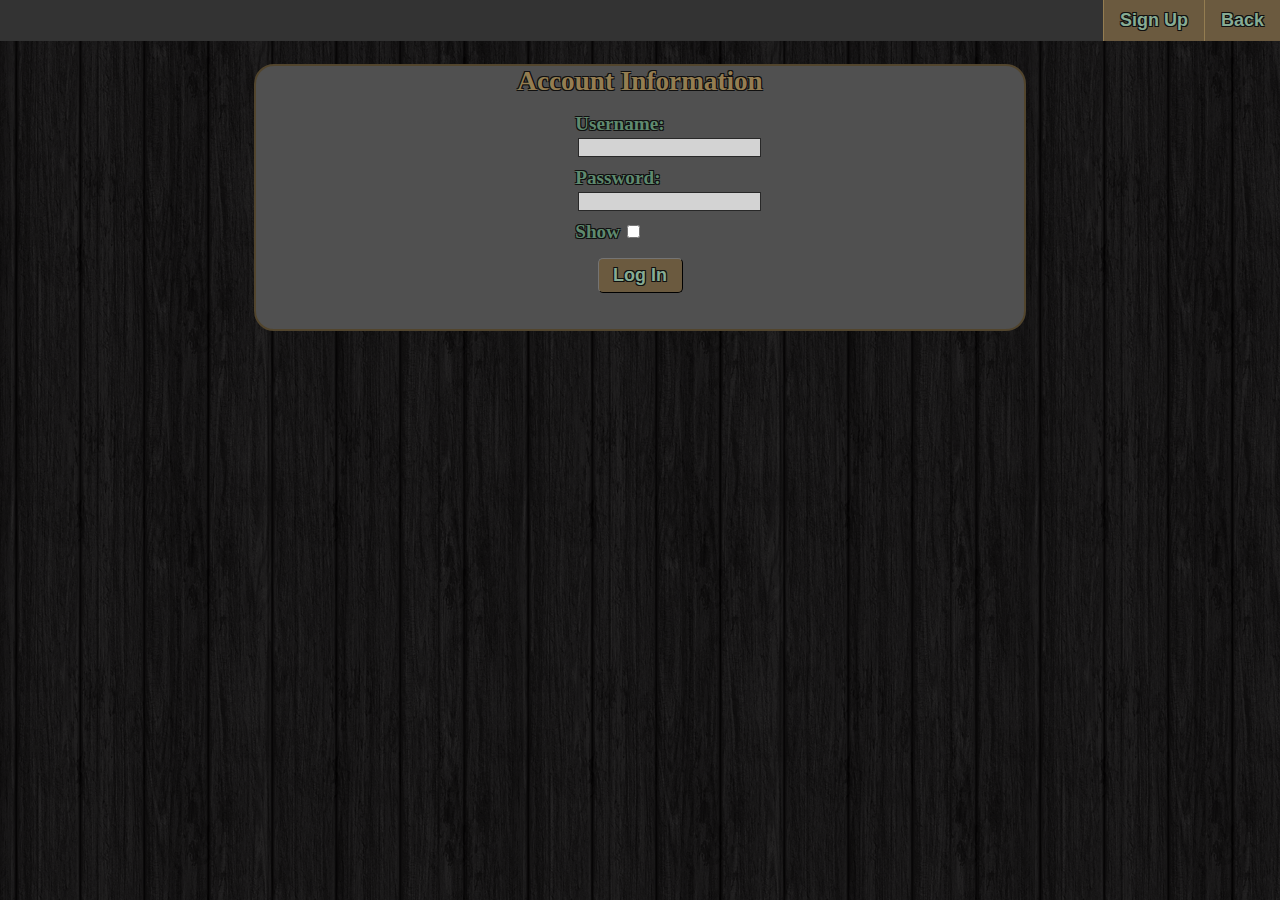
<file: html/login.html>
<html>
  <head>
    <title>Pendulum</title>
    <link rel="stylesheet" type="text/css" href="../css/dp.css" />

  </head>

  <body>

    <ul class="topbar">
      <li class="topLink">
        <a id='back' value='goSignUp' href="../html/doublePendulum.html"><span class="btnText">Back</span></a>
      </li>
      <li class="topLink">
        <a id='goSignUp' value='goSignUp' href="../html/signup.html"><span class="btnText">Sign Up</span></a>
      </li>
    </ul>

    <form id=signupForm>
      <fieldset>
        <legend class="infoTitle">Account Information</legend>
        <ul class="infoInput">
          <li>
            <label for='uname' class="textLabel">Username:</label>
            <input type="text" class="textfield" name="input" id="uname"/>
          </li>
          <li>
            <label for='pass' class="textLabel">Password:</label>
            <input type="password" class="textfeild" step="0.01" name="input" id="pass"/>
          </li>
          <li>
            <label for='show' class="textLabel">Show</label>
            <input type="checkbox" onclick='show()'/>
          </li>
        </ul>

        <div class="buttonWrap">
          <ul class="buttons">
            <li class="buttonList">
              <button id='login' value='signup'><span class="btnText">Log In</span></button>
            </li>
          </ul>
        </div>
      </fieldset>
    </form>

    <script>
      //show password
      function show(){
        var input = document.getElementById("pass");
        if (input.type === "password") {
          input.type = "text";
        } else {
          input.type = "password";
        }
      }
    </script>

  </body>

</html>
</file>
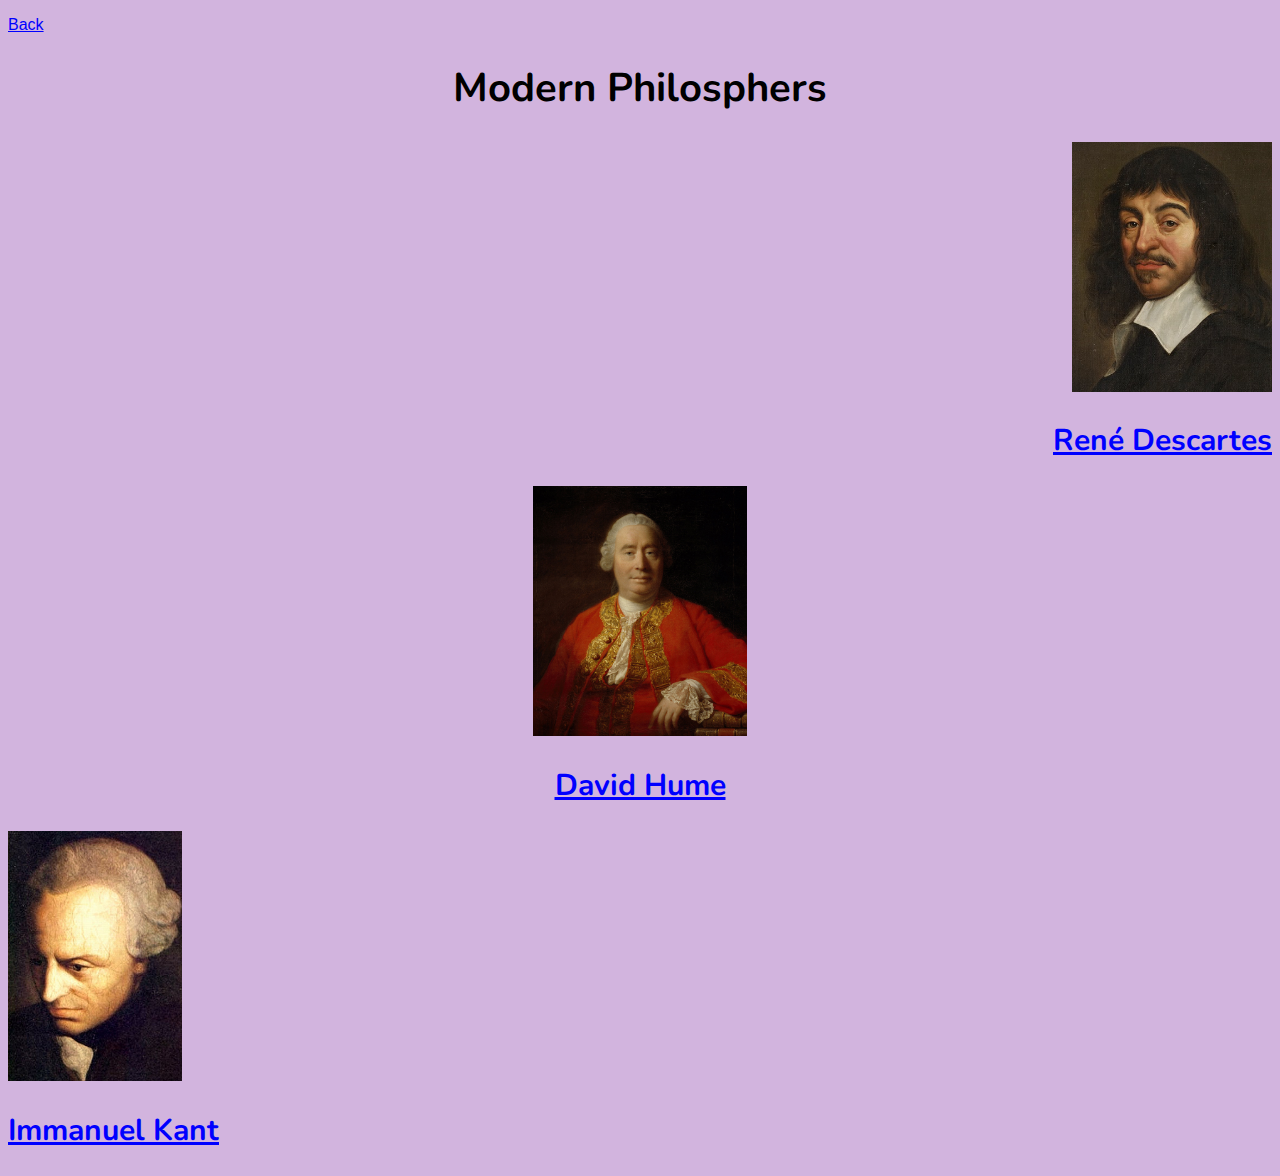
<file: html/modern.html>
<!DOCTYPE html>

<html>

    <head>
        <title>SOFE 2800 Assignment 1</title>
        <link rel="stylesheet" href="../css/style01.css"></link>
    </head>

    <body>
        <p id="back"><a href="assignment01.html" align="left">Back</a></p>
        <h1 align="center" id="title">Modern Philosphers</h1>

        <p align="right"><img src="../img/image1.jpg" height="250"></img></p>
        <h2 align="right"><a href="https://plato.stanford.edu/entries/descartes/">René Descartes</a></h2>

        <p align="center"><img src="../img/image2.jpg" height="250"></img></p>
        <h2 align="center"><a href="https://plato.stanford.edu/entries/hume/">David Hume</a></h2>

        <p align="left"><img src="../img/image3.jpg" height="250"></img></p>
        <h2 align="left"><a href="https://plato.stanford.edu/entries/kant/">Immanuel Kant</a></h2>
    </body>
    
</html>
</file>
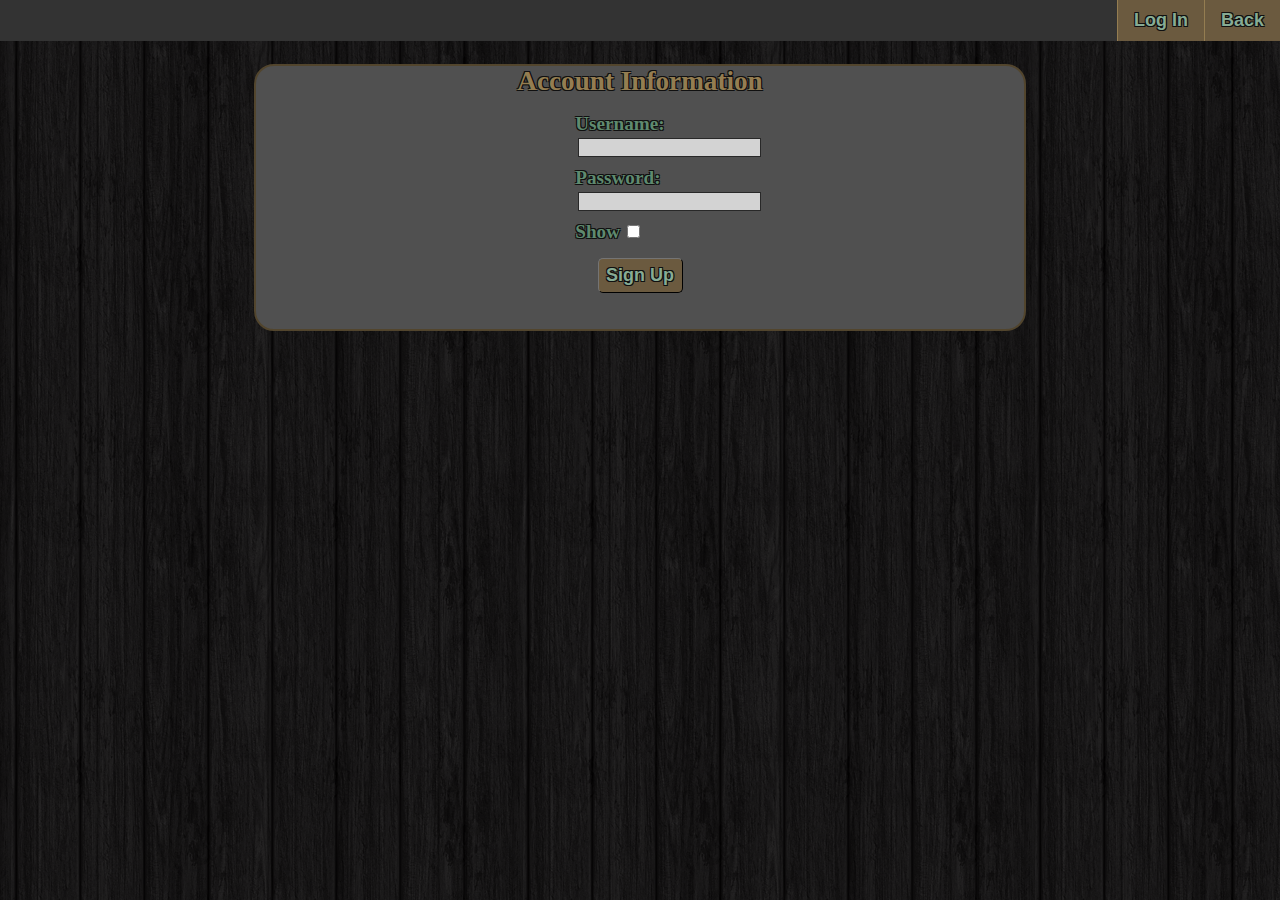
<file: html/signup.html>
<html>
  <head>
    <title>Pendulum</title>
    <link rel="stylesheet" type="text/css" href="../css/dp.css" />

  </head>


  <body>
    <ul class="topbar">
      <li class="topLink">
        <a id='back' value='back' href="../html/doublePendulum.html"><span class="btnText">Back</span></a>
      </li>
      <li class="topLink">
        <a id='goLogIn' value='goLogIn' href="../html/login.html"><span class="btnText">Log In</span></a>
      </li>
    </ul>

    <form id=signupForm>
      <fieldset>
        <legend class="infoTitle">Account Information</legend>
        <ul class="infoInput">
          <li>
            <label for='uname' class="textLabel">Username:</label>
            <input type="text" class="textfield" name="input" id="uname"/>
          </li>
          <li>
            <label for='pass' class="textLabel">Password:</label>
            <input type="password" class="textfeild" step="0.01" name="input" id="pass"/>
          </li>
          <li>
            <label for='show' class="textLabel">Show</label>
            <input type="checkbox" onclick="show()"/>
          </li>
        </ul>

        <div class="buttonWrap">
          <ul class="buttons">
            <li class="buttonList">
              <button id='signup' value='signup'><span class="btnText">Sign Up</span></button>
            </li>
          </ul>
        </div>
      </fieldset>
    </form>
    <script type="text/javascript">
      //show password
      function show(){
        var input = document.getElementById("pass");
        if (input.type === "password") {
          input.type = "text";
        } else {
          input.type = "password";
        }
      }
    </script>

  </body>

</html>
</file>
<file: css/style01.css>
@import url("https://fonts.googleapis.com/css?family=Nunito");

h1{
    font-family: "Nunito", sans-serif;
    font-size: 40px;
}
h2{
    font-family: "Nunito", sans-serif;
    font-size: 30px;
}
body{
    font-family:"Helvetica";
    background-color: #D2B4DE;
}
div{
    border-style:solid;
    border-width:thin;
    text-align:center;
}
a:link {
    text-decoration:underline;
    color:blue
}
a:visited {
    text-decoration:underline;
    color:purple
}
a:active {
    background-color:#AED6F1 
}
</file>
<file: css/assignment02.css>
#cart{
    border-style: solid;
}
#cost{
    border-style: solid;
}
</file>
<file: css/dp.css>
/* used to remove arrows in number fields for Webkit browsers like Safari and Chrome */
input[type=number]::-webkit-inner-spin-button,
input[type=number]::-webkit-outer-spin-button {
    -webkit-appearance: none;
    margin: 0;
}

.topbar {
  list-style-type: none;
  margin: 0;
  padding: 0;
  overflow: hidden;
  background-color: #333;
  position: fixed;
  top: 0;
  width: 100%;
  z-index: 999;
}

.toplink{
  float: right;
  display: inline-block;
  padding: 0;
  border-left: 1px solid #947d51;
  margin-top: 0;
}
li a{
  display: block;
  text-align: center;
  padding: 10px 16px;
  background-color: #6B5A3F;
  text-decoration: none;
}

li a:hover{
  background-color: #917a55;
}

.content{
  margin-top: 4%;
  height: 1500px;
  position: relative;
}
#container{
  /*container has to be relative so that the canvases can be positioned absolutly within the container
  (as opposed to absolutley withing the whole document*/
  position: relative;
  margin: auto;
  width: 70%;
  height: 70%;
}

#valueForm{
  background-color: #505050;
  border: 2px solid #52452d;
  border-radius: 20px;
  width: 80%;
  margin-right:auto;
  margin-left: auto;
}

fieldset{
  border: 0;
}

#formTitle{
  text-shadow:  1px 1px 1px #101010, 1px -1px 1px #101010, -1px 1px 1px #101010, -1px -1px 1px #101010;
  font-size: 2.5em;
  padding-top: 20px;
  margin-bottom: 20px;
  margin-left: auto;
  margin-right: auto;
}

ul{
  list-style-type: none;
}

li{
  margin-top: 10;
  color: #5F8A6F;
  text-shadow:  1px 1px 0.5px #101010, 1px -1px 0.5px #101010, -1px 1px 0.5px #101010, -1px -1px 0.5px #101010;
  font-size: 1.2em;
  font-weight: 600;
}

li.buttonList{
  display: inline-block;
  margin: 10px;
}


legend{
  color: #947d51;
  font-size: 1.7em;
  text-shadow:  1px 1px 0.5px #101010, 1px -1px 0.5px #101010, -1px 1px 0.5px #101010, -1px -1px 0.5px #101010;
  font-weight: 600;
}

input{
  background-color: #D3D3D3;
  border: 1.5px solid #282828;
  margin-left: 2%;
}

select option{
  background: #D3D3D3;

}
select {
  background: #D3D3D3;
  margin-left: 2%;
}

.canvas{
  position: absolute;
  margin: auto;
  margin-top: 0;
  top: 20;
  border: #52452d 3px solid;
  box-shadow: 1px 1px 2px #585858, -1px -1px 2px #585858, -1px 1px 2px #585858, 1px -1px 2px #585858;
}

.general{
  margin-bottom: 10;
  margin-top: 10;
  margin-left: 40;
  color: #5F8A6F;
  text-shadow:  1px 1px 0.5px #101010, 1px -1px 0.5px #101010, -1px 1px 0.5px #101010, -1px -1px 0.5px #101010;
  font-size: 1.2em;
  font-weight: 600;

}

.leftSide{
  height: 100%;
  width: 40%;
  position: absolute;
  z-index: 1;
  top: 0;
  overflow-x: hidden;
  left: 0;
}

.rightSide{
  height: 100%;
  width: 60%;
  position: absolute;
  z-index: 1;
  top: 0;
  overflow-x: hidden;
  right: 0;
}

.buttons{
  padding-left: 0;
  padding-top: 5%;
}
.buttonWrap{
  display: table;
  margin: 0 auto;
  cursor: pointer;
}

button{
  width: 85px;
  height: 35px;
  border-width: 1;
  border-color: #202020;
  border-radius: 5px;
  background-color: #6B5A3F;
  cursor:pointer;
}

#userBtn{
  width: 600px;
}
#download{
  width: 155px;
  height: 35px;
}

.btnText{
  font-family: 'arial';
  font-weight: bold;
  font-size: 18;
  text-align: center;
  color: #87ab94/*#5F8A6F*/;
  text-shadow:  1px 1px 0.5px #101010, 1px -1px 0.5px #101010, -1px 1px 0.5px #101010, -1px -1px 0.5px #101010;
}

button:hover{
  background-color: #917a55;
}



body{
  background-image: url("../img/dark_wood.png");
  background-repeat: repeat;
  margin: 0;
}

#canvas2{
  background-color: white;
  background-image: url("../img/pendulum diagram.png");
  background-repeat: no-repeat;
  background-position: center;
}

/*Signup-------------------------------------------------------------------------------------*/
#signupForm{
  background-color: #505050;
  border: 2px solid #52452d;
  border-radius: 20px;
  width: 60%;
  margin-right:auto;
  margin-left: auto;
  margin-top: 5%;
}

.infoTitle{
  margin:auto;

}
.infoInput{
  margin: auto;
  width: 50%;
  padding: 0;
}
.infoInput li{
  margin: auto;
  margin-top: 10px;
  width: 35%;
}
.errorMessage{
  color: #5F8A6F;
  text-shadow:  1px 1px 0.5px #101010, 1px -1px 0.5px #101010, -1px 1px 0.5px #101010, -1px -1px 0.5px #101010;
  font-size: 1.2em;
  font-weight: 600;
  margin:auto;
  text-align: center;
}
/*Dropdown-------------------------------------------------------------------------------------*/
.dropBtn:focus {
  background-color: #917a55;
}
.menuButton{
  height: 42px;
  border-radius: 0;
}
.dropdown {
  position: relative;
  display: inline-block;
}
/*content box*/
#simMenu{
  padding: 0;
  display: none;
  min-width: 160px;
  width: 600px;
  box-shadow: 0px 8px 16px 0px rgba(0,0,0,0.2);
  margin-top: 40;
  z-index: 500;
  margin: 0;
  background-color: #917a55;
}
.dropdownContent{
  margin: 0;
  padding: 0;
}
/*links inside*/
.dropdownContent button {
  width: 100%;
  border-radius: 0;
  margin: auto;
  margin-bottom: 0;
  color: black;
  padding-bottom: 5;
  padding-top: 5;
  text-decoration: none;
  display: block;
  font-family: 'arial';
  font-weight: bold;
  font-size: 1.2em;
  text-align: center;
  color: #87ab94/*#5F8A6F*/;

  text-shadow:  1px 1px 1px #101010, 1px -1px 1px #101010, -1px 1px 1px #101010, -1px -1px 1px #101010;
  z-index: 501;
  background-color: #808080;/*#917a55;*/
}

.dropdownContent ul{
  position: fixed;
  right: 0;
  top: 40px;
  border: 1px solid black;
}

/* Change color of dropdown links on hover */
.dropdownContent button:hover {background-color: #816c4b}

/*form popup---------------------------------------------------------------------------------------------------*/
.form-popup {
  display: none;
  position: fixed;
  top: 50%;
  left: 50%;
  margin-left: -250px;
  margin-top: -150px;
  z-index: 100;

}
.form-container {
  padding: 10px;
  background-color: #595959;
  border: 4px solid #423724;
  width: 500px;
  height: 300px;
  box-shadow: 8px 8px 16px 8px rgba(0,0,0,0.2);
  border-radius: 10px;
  z-index: 10;
}

/* Full-width input fields */
.form-container input[type=text]{
  width: 100%;
  padding: 10px;
  margin: 10px 0 30px 0;
  border: none;
  background: #f1f1f1;

}

/* When the inputs get focus, do something */
.form-container input[type=text]:focus{
  background-color: #ddd;
  outline: none;
}

.formHeader{
  text-shadow:  1px 1px 1px #101010, 1px -1px 1px #101010, -1px 1px 1px #101010, -1px -1px 1px #101010;
  font-size: 2.5em;
  padding-top: 20px;
  margin-bottom: 20px;
  text-align: center;
  color: #947d51;
  text-shadow:  1px 1px 0.5px #101010, 1px -1px 0.5px #101010, -1px 1px 0.5px #101010, -1px -1px 0.5px #101010;
  font-weight: 600;
}
.form-container button{
  margin-left: 10;
}
div#backgroundDarkener {
  background: #000;
  display: none;
  position: fixed;
  top: 0px;
  left: 0px;
  width: 100%;
  height: 100%;
  z-index: -1;
  opacity: 0.7;
}
</file>
<file: css/lab01.css>
#identification{text-align: center;}
body{font-family: 'Oswald', sans-serif; background-color: #CCFFCC;}
</file>
